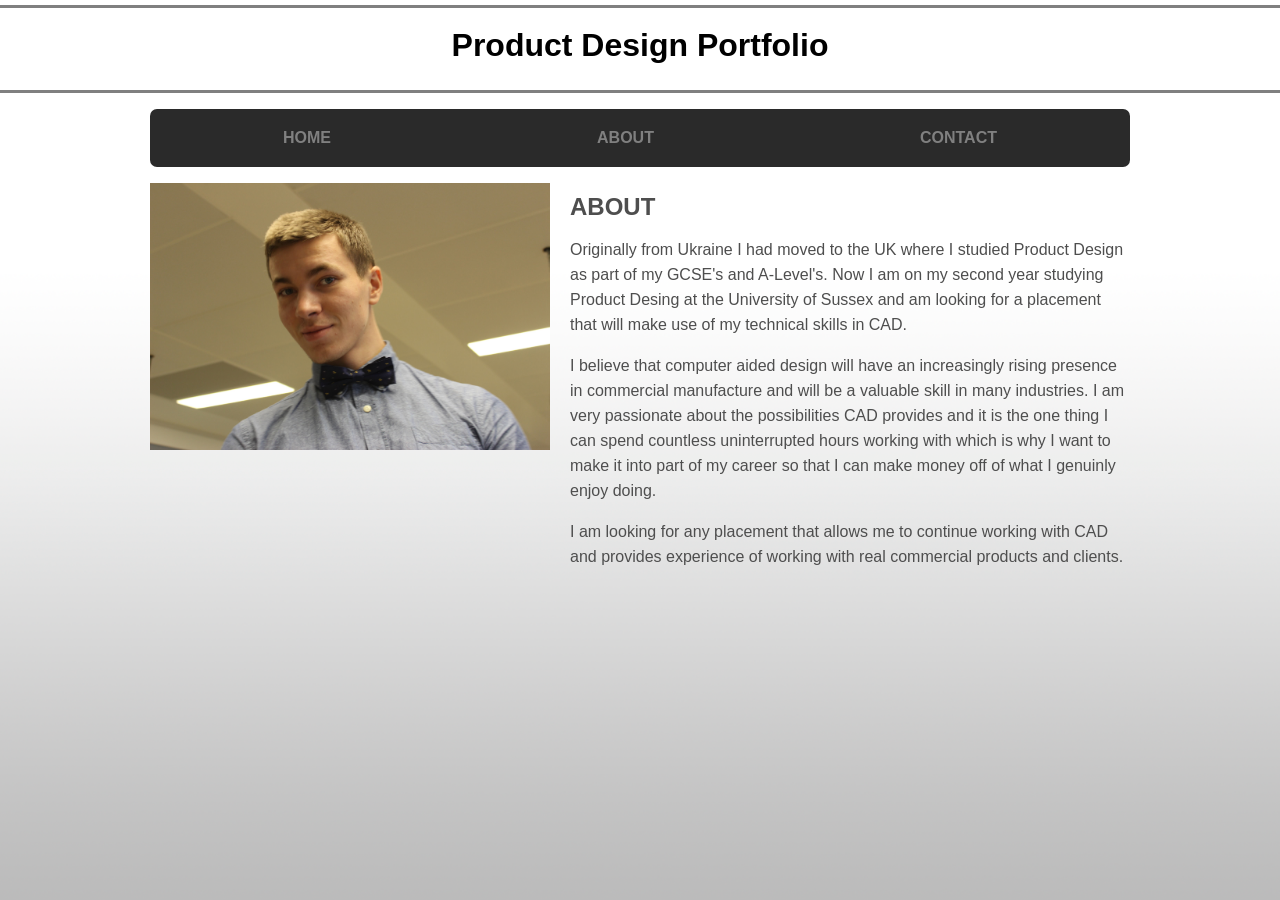
<file: about.html>
<!DOCTYPE html>
<html lang="en">

<head>
  <meta charset="UTF-8">
  <meta name="viewport" content="width=device-width, initial-scale=1.0">
  <meta http-equiv="X-UA-Compatible" content="ie=edge">

  <link rel="stylesheet" href="./css/style.css">
  <meta name="viewport" content="width=device-width, initial-scale=1">
  <title>About</title>

  <!-- Global site tag (gtag.js) - Google Analytics -->
  <script async src="https://www.googletagmanager.com/gtag/js?id=UA-117194464-1"></script>
  <script>
    window.dataLayer = window.dataLayer || [];

    function gtag() {
      dataLayer.push(arguments);
    }
    gtag('js', new Date());

    gtag('config', 'UA-117194464-1');
  </script>

</head>

<body>
  <header>
    <h1>
      <a href="./index.html">Product Design Portfolio</a>
    </h1>
  </header>
  <div class="container">
    <nav class="workMarginTop">
      <ul>
        <li class="dropDown">
          <a href="./index.html">HOME</a>
          <ul class="toBottom">
            <a href="./work/drawToReality.html">
              <li>Drawing to Reality</li>
            </a>
            <a href="./work/designDevelopment.html">
              <li>Design Development</li>
            </a>
            <a href="./work/materialsAndRendering.html">
              <li>Materials & Rendering</li>
            </a>
            <a href="./work/renderPhotoshop.html">
              <li>Rendering with Photoshop</li>
            </a>
            <a href="./work/3dPrinting.html">
              <li>3D Printing</li>
            </a>
            <a href="./work/cadCnc.html">
              <li>CAD for CNC & Manufacture</li>
            </a>
            <a href="./work/assembly.html">
              <li>Assemblies & Fits</li>
            </a>
            <a href="#">
              <li>Tolerances</li>
            </a>
          </ul>
        </li>
        <li>
          <a href="./about.html">ABOUT</a>
        </li>
        <li>
          <a href="./contact.html">CONTACT</a>
        </li>
      </ul>
    </nav>
  </div>
  <main>
    <div class="container about">
      <div class="profile">
        <div class="picture">
          <!-- <img src="./img/me.webp" alt="me"> -->
          <img src="./img/profile/1.jpg" alt="me">
          <img src="./img/profile/2.jpg" alt="me">
          <img src="./img/profile/3.jpg" alt="me">
        </div>
      </div>
      <div class="text">
        <h2>ABOUT</h2>
        <p>Originally from Ukraine I had moved to the UK where I studied Product Design as part of my GCSE's and A-Level's. Now I am on my second year studying Product Desing at the University of Sussex and am looking for a placement that will make use of my technical skills in CAD.</p>
        <p>I believe that computer aided design will have an increasingly rising presence in commercial manufacture and will be a valuable skill in many industries. I am very passionate about the possibilities CAD provides and it is the one thing I can spend countless uninterrupted hours working with which is why I want to make it into part of my career so that I can make money off of what I genuinly enjoy doing.</p>
        <p>I am looking for any placement that allows me to continue working with CAD and provides experience of working with real commercial products and clients.</p>
      </div>
    </div>
  </main>
  <script src="./js/profileSlider.js"></script>
</body>

</html>
</file>
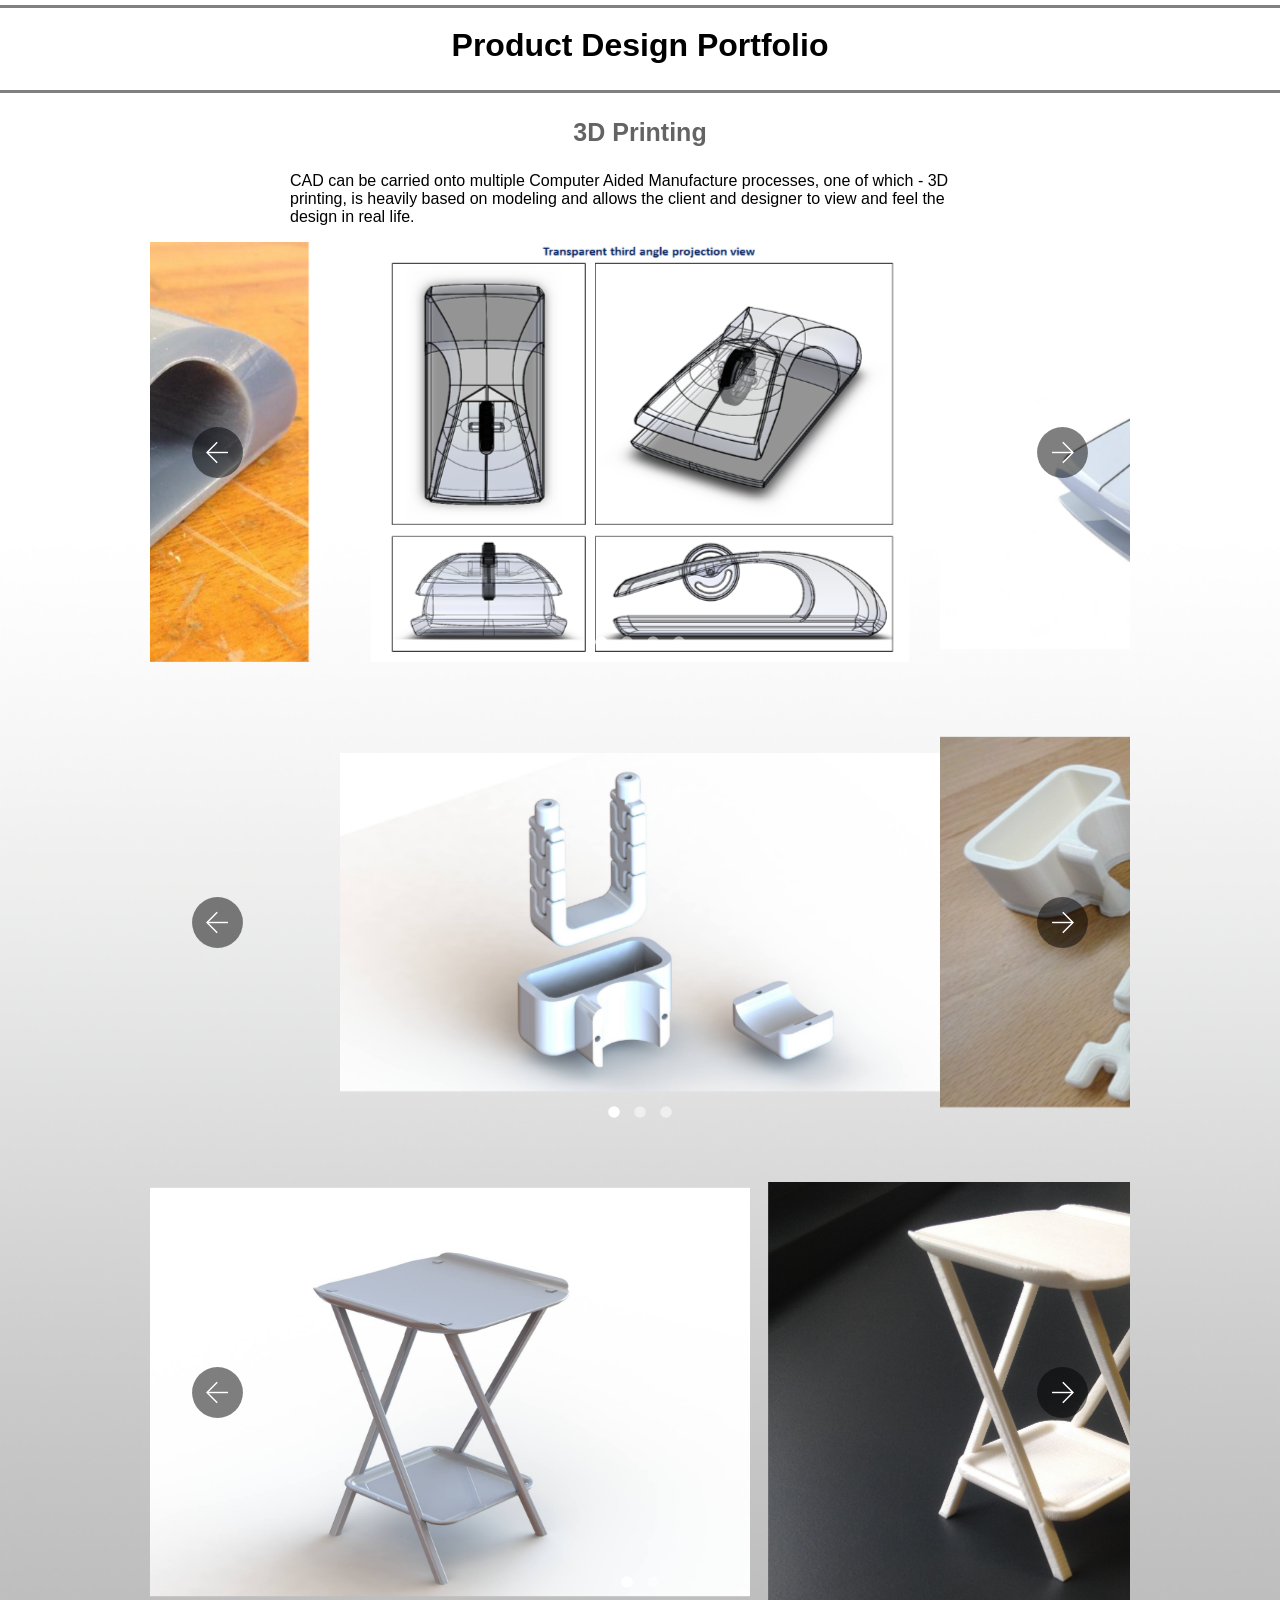
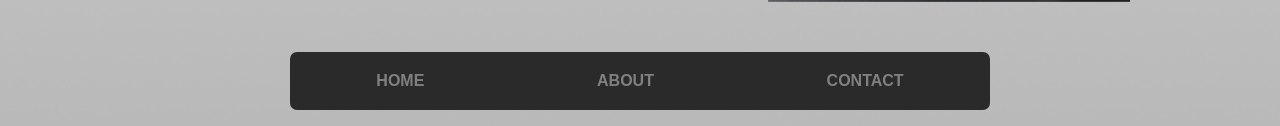
<file: work/3dPrinting.html>
<!DOCTYPE html>
<html lang="en">

<head>
  <!-- Global site tag (gtag.js) - Google Analytics -->
  <script async src="https://www.googletagmanager.com/gtag/js?id=UA-117194464-1"></script>
  <script>
    window.dataLayer = window.dataLayer || [];

    function gtag() {
      dataLayer.push(arguments);
    }
    gtag('js', new Date());

    gtag('config', 'UA-117194464-1');
  </script>


  <meta charset="UTF-8">
  <meta name="viewport" content="width=device-width, initial-scale=1.0">
  <meta http-equiv="X-UA-Compatible" content="ie=edge">

  <link rel="stylesheet" href="../css/style.css">

  <title>Computer Aided Design CAD Product Design</title>
  <script src="../js/jssor.slider-27.1.0.min.js" type="text/javascript"></script>
  <script>
    jssor_1_slider_init = function () {

      var jssor_1_options = {
        $AutoPlay: 0,
        $FillMode: 5,
        $SlideWidth: 600,
        $ArrowNavigatorOptions: {
          $Class: $JssorArrowNavigator$
        },
        $BulletNavigatorOptions: {
          $Class: $JssorBulletNavigator$
        }
      };

      var jssor_1_slider = new $JssorSlider$("jssor_1", jssor_1_options);

      /*#region responsive code begin*/

      var MAX_WIDTH = 980;

      function ScaleSlider() {
        var containerElement = jssor_1_slider.$Elmt.parentNode;
        var containerWidth = containerElement.clientWidth;

        if (containerWidth) {

          var expectedWidth = Math.min(MAX_WIDTH || containerWidth, containerWidth);

          jssor_1_slider.$ScaleWidth(expectedWidth);
        } else {
          window.setTimeout(ScaleSlider, 30);
        }
      }

      ScaleSlider();

      $Jssor$.$AddEvent(window, "load", ScaleSlider);
      $Jssor$.$AddEvent(window, "resize", ScaleSlider);
      $Jssor$.$AddEvent(window, "orientationchange", ScaleSlider);
      /*#endregion responsive code end*/
    };

    jssor_2_slider_init = function () {

      var jssor_2_options = {
        $AutoPlay: 0,
        $FillMode: 5,
        $SlideWidth: 600,
        $ArrowNavigatorOptions: {
          $Class: $JssorArrowNavigator$
        },
        $BulletNavigatorOptions: {
          $Class: $JssorBulletNavigator$
        }
      };

      var jssor_2_slider = new $JssorSlider$("jssor_2", jssor_2_options);

      /*#region responsive code begin*/

      var MAX_WIDTH = 980;

      function ScaleSlider() {
        var containerElement = jssor_2_slider.$Elmt.parentNode;
        var containerWidth = containerElement.clientWidth;

        if (containerWidth) {

          var expectedWidth = Math.min(MAX_WIDTH || containerWidth, containerWidth);

          jssor_2_slider.$ScaleWidth(expectedWidth);
        } else {
          window.setTimeout(ScaleSlider, 30);
        }
      }

      ScaleSlider();

      $Jssor$.$AddEvent(window, "load", ScaleSlider);
      $Jssor$.$AddEvent(window, "resize", ScaleSlider);
      $Jssor$.$AddEvent(window, "orientationchange", ScaleSlider);
      /*#endregion responsive code end*/
    };


    jssor_3_slider_init = function () {

      var jssor_3_options = {
        $AutoPlay: 0,
        $FillMode: 5,
        $SlideWidth: 600,
        $ArrowNavigatorOptions: {
          $Class: $JssorArrowNavigator$
        },
        $BulletNavigatorOptions: {
          $Class: $JssorBulletNavigator$
        }
      };

      var jssor_3_slider = new $JssorSlider$("jssor_3", jssor_3_options);

      /*#region responsive code begin*/

      var MAX_WIDTH = 980;

      function ScaleSlider() {
        var containerElement = jssor_3_slider.$Elmt.parentNode;
        var containerWidth = containerElement.clientWidth;

        if (containerWidth) {

          var expectedWidth = Math.min(MAX_WIDTH || containerWidth, containerWidth);

          jssor_3_slider.$ScaleWidth(expectedWidth);
        } else {
          window.setTimeout(ScaleSlider, 30);
        }
      }

      ScaleSlider();

      $Jssor$.$AddEvent(window, "load", ScaleSlider);
      $Jssor$.$AddEvent(window, "resize", ScaleSlider);
      $Jssor$.$AddEvent(window, "orientationchange", ScaleSlider);
      /*#endregion responsive code end*/
    };
  </script>
</head>

<body>
  <header>
    <h1>
      <a href="../index.html">Product Design Portfolio</a>
    </h1>
  </header>

  <div class="workPage">
    <div class="container">
      <h3>3D Printing</h3>
      <p>CAD can be carried onto multiple Computer Aided Manufacture processes, one of which - 3D printing, is heavily based
        on modeling and allows the client and designer to view and feel the design in real life.</p>
    </div>
    <div id="jssor_1" style="position:relative;margin:0 auto;top:0px;left:0px;width:980px;height:420px;overflow:hidden;visibility:hidden;">
      <!-- Loading Screen -->
      <div data-u="loading" class="jssorl-009-spin" style="position:absolute;top:0px;left:0px;width:100%;height:100%;text-align:center;background-color:rgba(0,0,0,0.7);">
        <img style="margin-top:-19px;position:relative;top:50%;width:38px;height:38px;" src="./img/spin.svg" />
      </div>
      <div data-u="slides" style="cursor:default;position:relative;top:0px;left:0px;width:980px;height:420px;overflow:hidden;">
        <div data-p="142.50">
          <img data-u="image" src="./3dPrinting/mouse/11.PNG" />
        </div>
        <div data-p="142.50">
          <img data-u="image" src="./3dPrinting/mouse/1.jpg" />
        </div>
        <div data-p="142.50">
          <img data-u="image" src="./3dPrinting/mouse/2.png" />
        </div>
        <div data-p="142.50">
          <img data-u="image" src="./3dPrinting/mouse/3.png" />
        </div>
      </div>
      <!-- Bullet Navigator -->
      <div data-u="navigator" class="jssorb051" style="position:absolute;bottom:12px;right:12px;" data-autocenter="1" data-scale="0.5"
        data-scale-bottom="0.75">
        <div data-u="prototype" class="i" style="width:16px;height:16px;">
          <svg viewbox="0 0 16000 16000" style="position:absolute;top:0;left:0;width:100%;height:100%;">
            <circle class="b" cx="8000" cy="8000" r="5800"></circle>
          </svg>
        </div>
      </div>
      <!-- Arrow Navigator -->
      <div data-u="arrowleft" class="jssora105" style="width:65px;height:65px;top:0px;left:35px;" data-autocenter="2" data-scale="0.75"
        data-scale-left="0.75">
        <svg viewbox="0 0 16000 16000" style="position:absolute;top:0;left:0;width:100%;height:100%;">
          <circle class="c" cx="8000" cy="8000" r="6260.9"></circle>
          <polyline class="a" points="7930.4,5495.7 5426.1,8000 7930.4,10504.3 "></polyline>
          <line class="a" x1="10573.9" y1="8000" x2="5426.1" y2="8000"></line>
        </svg>
      </div>
      <div data-u="arrowright" class="jssora105" style="width:65px;height:65px;top:0px;right:35px;" data-autocenter="2" data-scale="0.75"
        data-scale-right="0.75">
        <svg viewbox="0 0 16000 16000" style="position:absolute;top:0;left:0;width:100%;height:100%;">
          <circle class="c" cx="8000" cy="8000" r="6260.9"></circle>
          <polyline class="a" points="8069.6,5495.7 10573.9,8000 8069.6,10504.3 "></polyline>
          <line class="a" x1="5426.1" y1="8000" x2="10573.9" y2="8000"></line>
        </svg>
      </div>
    </div>
    <script type="text/javascript">
      jssor_1_slider_init();
    </script>


    <div id="jssor_2" style="position:relative;margin:0 auto;top:0px;left:0px;width:980px;height:420px;overflow:hidden;visibility:hidden;">
      <!-- Loading Screen -->
      <div data-u="loading" class="jssorl-009-spin" style="position:absolute;top:0px;left:0px;width:100%;height:100%;text-align:center;background-color:rgba(0,0,0,0.7);">
        <img style="margin-top:-19px;position:relative;top:50%;width:38px;height:38px;" src="./img/spin.svg" />
      </div>
      <div data-u="slides" style="cursor:default;position:relative;top:0px;left:0px;width:980px;height:420px;overflow:hidden;">
        <div data-p="142.50">
          <img data-u="image" src="./3dPrinting/lock/1.jpg" />
        </div>
        <div data-p="142.50">
          <img data-u="image" src="./3dPrinting/lock/2.png" />
        </div>
        <div data-p="142.50">
          <img data-u="image" src="./3dPrinting/lock/3.png" />
        </div>
      </div>
      <!-- Bullet Navigator -->
      <div data-u="navigator" class="jssorb051" style="position:absolute;bottom:12px;right:12px;" data-autocenter="1" data-scale="0.5"
        data-scale-bottom="0.75">
        <div data-u="prototype" class="i" style="width:16px;height:16px;">
          <svg viewbox="0 0 16000 16000" style="position:absolute;top:0;left:0;width:100%;height:100%;">
            <circle class="b" cx="8000" cy="8000" r="5800"></circle>
          </svg>
        </div>
      </div>
      <!-- Arrow Navigator -->
      <div data-u="arrowleft" class="jssora105" style="width:65px;height:65px;top:0px;left:35px;" data-autocenter="2" data-scale="0.75"
        data-scale-left="0.75">
        <svg viewbox="0 0 16000 16000" style="position:absolute;top:0;left:0;width:100%;height:100%;">
          <circle class="c" cx="8000" cy="8000" r="6260.9"></circle>
          <polyline class="a" points="7930.4,5495.7 5426.1,8000 7930.4,10504.3 "></polyline>
          <line class="a" x1="10573.9" y1="8000" x2="5426.1" y2="8000"></line>
        </svg>
      </div>
      <div data-u="arrowright" class="jssora105" style="width:65px;height:65px;top:0px;right:35px;" data-autocenter="2" data-scale="0.75"
        data-scale-right="0.75">
        <svg viewbox="0 0 16000 16000" style="position:absolute;top:0;left:0;width:100%;height:100%;">
          <circle class="c" cx="8000" cy="8000" r="6260.9"></circle>
          <polyline class="a" points="8069.6,5495.7 10573.9,8000 8069.6,10504.3 "></polyline>
          <line class="a" x1="5426.1" y1="8000" x2="10573.9" y2="8000"></line>
        </svg>
      </div>
    </div>
    <script type="text/javascript">
      jssor_2_slider_init();
    </script>



    <div id="jssor_3" style="position:relative;margin:0 auto;top:0px;left:0px;width:980px;height:420px;overflow:hidden;visibility:hidden;">
      <!-- Loading Screen -->
      <div data-u="loading" class="jssorl-009-spin" style="position:absolute;top:0px;left:0px;width:100%;height:100%;text-align:center;background-color:rgba(0,0,0,0.7);">
        <img style="margin-top:-19px;position:relative;top:50%;width:38px;height:38px;" src="./img/spin.svg" />
      </div>
      <div data-u="slides" style="cursor:default;position:relative;top:0px;left:0px;width:980px;height:420px;overflow:hidden;">
        <div data-p="142.50">
          <img data-u="image" src="./3dPrinting/chair/1.jpg" />
        </div>
        <div data-p="142.50">
          <img data-u="image" src="./3dPrinting/chair/2.jpg" />
        </div>
      </div>
      <!-- Bullet Navigator -->
      <div data-u="navigator" class="jssorb051" style="position:absolute;bottom:12px;right:12px;" data-autocenter="1" data-scale="0.5"
        data-scale-bottom="0.75">
        <div data-u="prototype" class="i" style="width:16px;height:16px;">
          <svg viewbox="0 0 16000 16000" style="position:absolute;top:0;left:0;width:100%;height:100%;">
            <circle class="b" cx="8000" cy="8000" r="5800"></circle>
          </svg>
        </div>
      </div>
      <!-- Arrow Navigator -->
      <div data-u="arrowleft" class="jssora105" style="width:65px;height:65px;top:0px;left:35px;" data-autocenter="2" data-scale="0.75"
        data-scale-left="0.75">
        <svg viewbox="0 0 16000 16000" style="position:absolute;top:0;left:0;width:100%;height:100%;">
          <circle class="c" cx="8000" cy="8000" r="6260.9"></circle>
          <polyline class="a" points="7930.4,5495.7 5426.1,8000 7930.4,10504.3 "></polyline>
          <line class="a" x1="10573.9" y1="8000" x2="5426.1" y2="8000"></line>
        </svg>
      </div>
      <div data-u="arrowright" class="jssora105" style="width:65px;height:65px;top:0px;right:35px;" data-autocenter="2" data-scale="0.75"
        data-scale-right="0.75">
        <svg viewbox="0 0 16000 16000" style="position:absolute;top:0;left:0;width:100%;height:100%;">
          <circle class="c" cx="8000" cy="8000" r="6260.9"></circle>
          <polyline class="a" points="8069.6,5495.7 10573.9,8000 8069.6,10504.3 "></polyline>
          <line class="a" x1="5426.1" y1="8000" x2="10573.9" y2="8000"></line>
        </svg>
      </div>
    </div>
    <script type="text/javascript">
      jssor_3_slider_init();
    </script>

    <div class="container">
      <nav class="workMarginTop">
        <ul>
          <li class="dropDown">
            <a href="../index.html">HOME</a>
            <ul class="">
              <a href="./drawToReality.html">
                <li>Drawing to Reality</li>
              </a>
              <a href="./designDevelopment.html">
                <li>Design Development</li>
              </a>
              <a href="./materialsAndRendering.html">
                <li>Materials & Rendering</li>
              </a>
              <a href="./renderPhotoshop.html">
                <li>Rendering with Photoshop</li>
              </a>
              <a href="./3dPrinting.html">
                <li>3D Printing</li>
              </a>
              <a href="./cadCnc.html">
                <li>CAD for CNC & Manufacture</li>
              </a>
              <a href="./assembly.html">
                <li>Assemblies & Fits</li>
              </a>
              <a href="./tolerance.html">
                <li>Tolerances</li>
              </a>
            </ul>
          </li>
          <li>
            <a href="../about.html">ABOUT</a>
          </li>
          <li>
            <a href="../contact.html">CONTACT</a>
          </li>
        </ul>
      </nav>
    </div>
  </div>

  <!-- <script src="./script.js"></script> -->
</body>

</html>
</file>
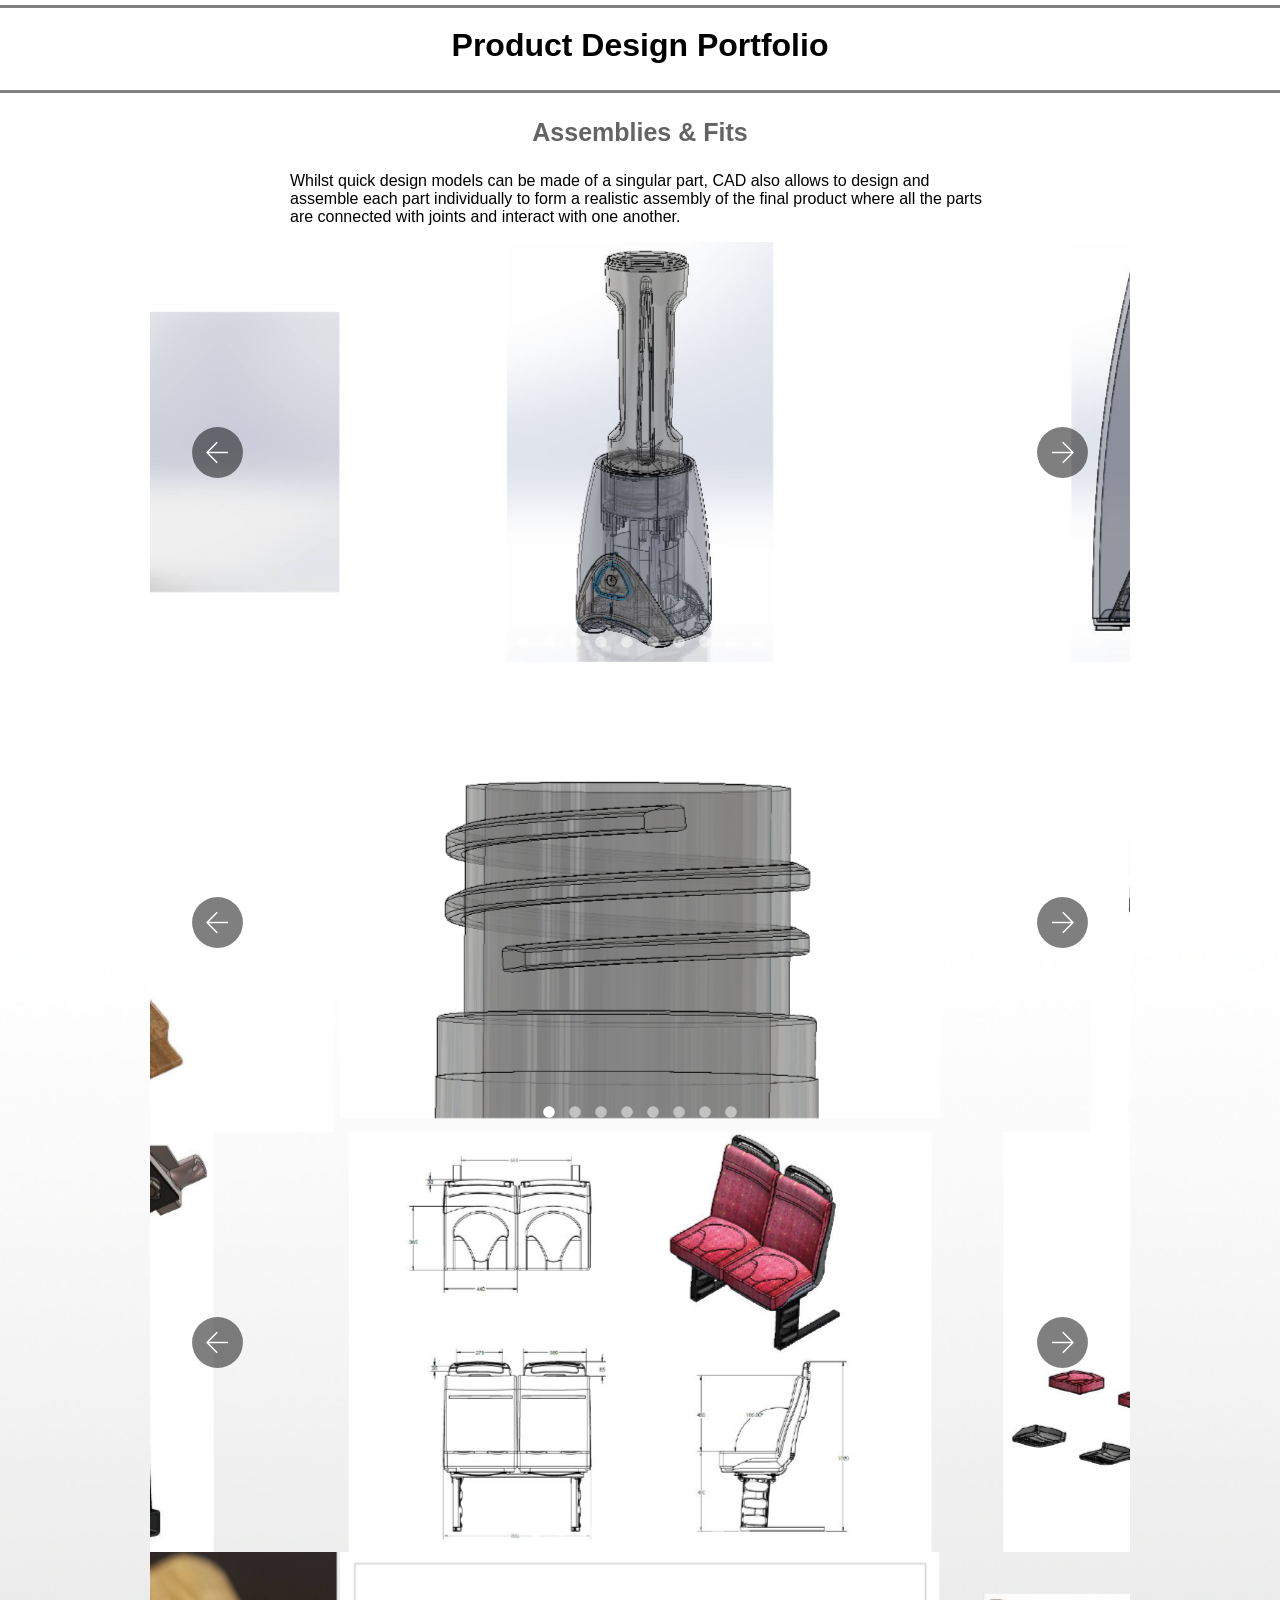
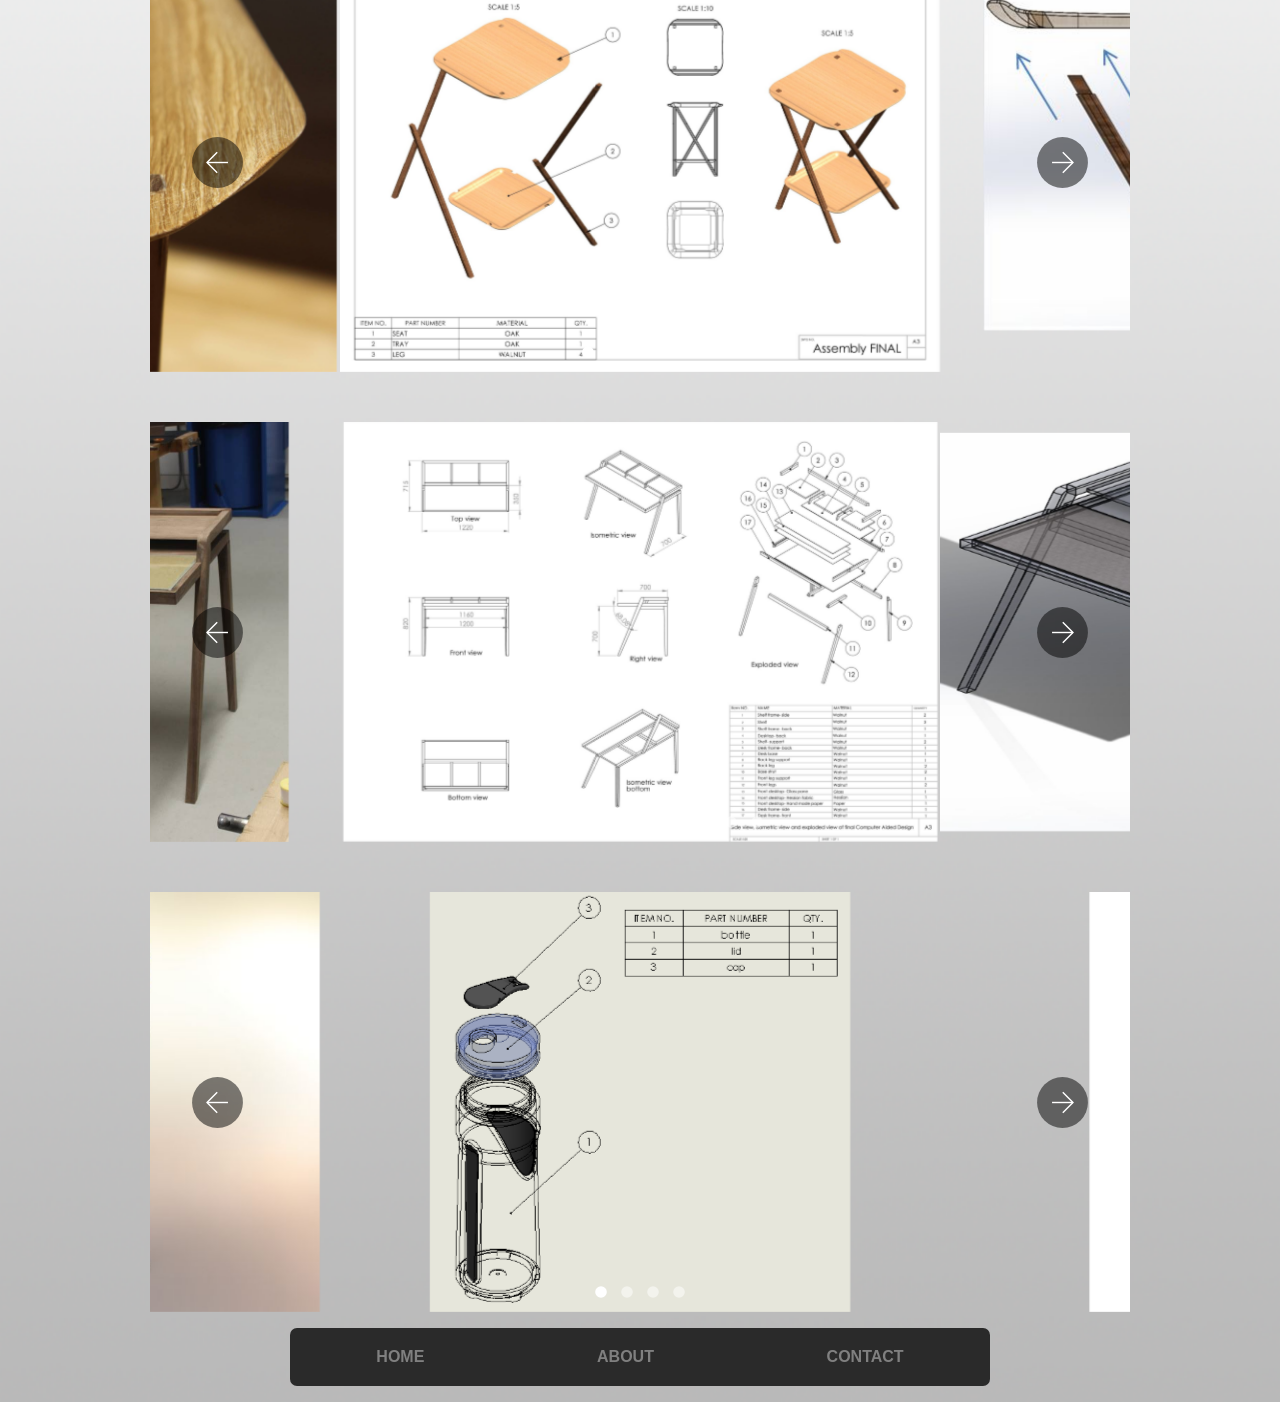
<file: work/assembly.html>
<!DOCTYPE html>
<html lang="en">

<head>
  <!-- Global site tag (gtag.js) - Google Analytics -->
  <script async src="https://www.googletagmanager.com/gtag/js?id=UA-117194464-1"></script>
  <script>
    window.dataLayer = window.dataLayer || [];

    function gtag() {
      dataLayer.push(arguments);
    }
    gtag('js', new Date());

    gtag('config', 'UA-117194464-1');
  </script>


  <meta charset="UTF-8">
  <meta name="viewport" content="width=device-width, initial-scale=1.0">
  <meta http-equiv="X-UA-Compatible" content="ie=edge">

  <link rel="stylesheet" href="../css/style.css">

  <title>Computer Aided Design CAD Product Design</title>
  <script src="../js/jssor.slider-27.1.0.min.js" type="text/javascript"></script>
  <script>
    jssor_1_slider_init = function () {

      var jssor_1_options = {
        $AutoPlay: 0,
        $FillMode: 5,
        $SlideWidth: 600,
        $ArrowNavigatorOptions: {
          $Class: $JssorArrowNavigator$
        },
        $BulletNavigatorOptions: {
          $Class: $JssorBulletNavigator$
        }
      };

      var jssor_1_slider = new $JssorSlider$("jssor_1", jssor_1_options);

      /*#region responsive code begin*/

      var MAX_WIDTH = 980;

      function ScaleSlider() {
        var containerElement = jssor_1_slider.$Elmt.parentNode;
        var containerWidth = containerElement.clientWidth;

        if (containerWidth) {

          var expectedWidth = Math.min(MAX_WIDTH || containerWidth, containerWidth);

          jssor_1_slider.$ScaleWidth(expectedWidth);
        } else {
          window.setTimeout(ScaleSlider, 30);
        }
      }

      ScaleSlider();

      $Jssor$.$AddEvent(window, "load", ScaleSlider);
      $Jssor$.$AddEvent(window, "resize", ScaleSlider);
      $Jssor$.$AddEvent(window, "orientationchange", ScaleSlider);
      /*#endregion responsive code end*/
    };

    jssor_2_slider_init = function () {

      var jssor_2_options = {
        $AutoPlay: 0,
        $FillMode: 5,
        $SlideWidth: 600,
        $ArrowNavigatorOptions: {
          $Class: $JssorArrowNavigator$
        },
        $BulletNavigatorOptions: {
          $Class: $JssorBulletNavigator$
        }
      };

      var jssor_2_slider = new $JssorSlider$("jssor_2", jssor_2_options);

      /*#region responsive code begin*/

      var MAX_WIDTH = 980;

      function ScaleSlider() {
        var containerElement = jssor_2_slider.$Elmt.parentNode;
        var containerWidth = containerElement.clientWidth;

        if (containerWidth) {

          var expectedWidth = Math.min(MAX_WIDTH || containerWidth, containerWidth);

          jssor_2_slider.$ScaleWidth(expectedWidth);
        } else {
          window.setTimeout(ScaleSlider, 30);
        }
      }

      ScaleSlider();

      $Jssor$.$AddEvent(window, "load", ScaleSlider);
      $Jssor$.$AddEvent(window, "resize", ScaleSlider);
      $Jssor$.$AddEvent(window, "orientationchange", ScaleSlider);
      /*#endregion responsive code end*/
    };


    jssor_3_slider_init = function () {

      var jssor_3_options = {
        $AutoPlay: 0,
        $FillMode: 5,
        $SlideWidth: 600,
        $ArrowNavigatorOptions: {
          $Class: $JssorArrowNavigator$
        },
        $BulletNavigatorOptions: {
          $Class: $JssorBulletNavigator$
        }
      };

      var jssor_3_slider = new $JssorSlider$("jssor_3", jssor_3_options);

      /*#region responsive code begin*/

      var MAX_WIDTH = 980;

      function ScaleSlider() {
        var containerElement = jssor_3_slider.$Elmt.parentNode;
        var containerWidth = containerElement.clientWidth;

        if (containerWidth) {

          var expectedWidth = Math.min(MAX_WIDTH || containerWidth, containerWidth);

          jssor_3_slider.$ScaleWidth(expectedWidth);
        } else {
          window.setTimeout(ScaleSlider, 30);
        }
      }

      ScaleSlider();

      $Jssor$.$AddEvent(window, "load", ScaleSlider);
      $Jssor$.$AddEvent(window, "resize", ScaleSlider);
      $Jssor$.$AddEvent(window, "orientationchange", ScaleSlider);
      /*#endregion responsive code end*/
    };




    jssor_4_slider_init = function () {

      var jssor_4_options = {
        $AutoPlay: 0,
        $FillMode: 5,
        $SlideWidth: 600,
        $ArrowNavigatorOptions: {
          $Class: $JssorArrowNavigator$
        },
        $BulletNavigatorOptions: {
          $Class: $JssorBulletNavigator$
        }
      };

      var jssor_4_slider = new $JssorSlider$("jssor_4", jssor_4_options);

      /*#region responsive code begin*/

      var MAX_WIDTH = 980;

      function ScaleSlider() {
        var containerElement = jssor_4_slider.$Elmt.parentNode;
        var containerWidth = containerElement.clientWidth;

        if (containerWidth) {

          var expectedWidth = Math.min(MAX_WIDTH || containerWidth, containerWidth);

          jssor_4_slider.$ScaleWidth(expectedWidth);
        } else {
          window.setTimeout(ScaleSlider, 30);
        }
      }

      ScaleSlider();

      $Jssor$.$AddEvent(window, "load", ScaleSlider);
      $Jssor$.$AddEvent(window, "resize", ScaleSlider);
      $Jssor$.$AddEvent(window, "orientationchange", ScaleSlider);
      /*#endregion responsive code end*/
    };



    jssor_5_slider_init = function () {

      var jssor_5_options = {
        $AutoPlay: 0,
        $FillMode: 5,
        $SlideWidth: 600,
        $ArrowNavigatorOptions: {
          $Class: $JssorArrowNavigator$
        },
        $BulletNavigatorOptions: {
          $Class: $JssorBulletNavigator$
        }
      };

      var jssor_5_slider = new $JssorSlider$("jssor_5", jssor_5_options);

      /*#region responsive code begin*/

      var MAX_WIDTH = 980;

      function ScaleSlider() {
        var containerElement = jssor_5_slider.$Elmt.parentNode;
        var containerWidth = containerElement.clientWidth;

        if (containerWidth) {

          var expectedWidth = Math.min(MAX_WIDTH || containerWidth, containerWidth);

          jssor_5_slider.$ScaleWidth(expectedWidth);
        } else {
          window.setTimeout(ScaleSlider, 30);
        }
      }

      ScaleSlider();

      $Jssor$.$AddEvent(window, "load", ScaleSlider);
      $Jssor$.$AddEvent(window, "resize", ScaleSlider);
      $Jssor$.$AddEvent(window, "orientationchange", ScaleSlider);
      /*#endregion responsive code end*/
    };


    jssor_6_slider_init = function () {

      var jssor_6_options = {
        $AutoPlay: 0,
        $FillMode: 5,
        $SlideWidth: 600,
        $ArrowNavigatorOptions: {
          $Class: $JssorArrowNavigator$
        },
        $BulletNavigatorOptions: {
          $Class: $JssorBulletNavigator$
        }
      };

      var jssor_6_slider = new $JssorSlider$("jssor_6", jssor_6_options);

      /*#region responsive code begin*/

      var MAX_WIDTH = 980;

      function ScaleSlider() {
        var containerElement = jssor_6_slider.$Elmt.parentNode;
        var containerWidth = containerElement.clientWidth;

        if (containerWidth) {

          var expectedWidth = Math.min(MAX_WIDTH || containerWidth, containerWidth);

          jssor_6_slider.$ScaleWidth(expectedWidth);
        } else {
          window.setTimeout(ScaleSlider, 30);
        }
      }

      ScaleSlider();

      $Jssor$.$AddEvent(window, "load", ScaleSlider);
      $Jssor$.$AddEvent(window, "resize", ScaleSlider);
      $Jssor$.$AddEvent(window, "orientationchange", ScaleSlider);
      /*#endregion responsive code end*/
    };
  </script>
</head>

<body>
  <header>
    <h1>
      <a href="../index.html">Product Design Portfolio</a>
    </h1>
  </header>

  <div class="workPage">
    <div class="container">
      <h3>Assemblies & Fits</h3>
      <p>Whilst quick design models can be made of a singular part, CAD also allows to design and assemble each part individually
        to form a realistic assembly of the final product where all the parts are connected with joints and interact with
        one another.</p>
    </div>
    <div id="jssor_1" style="position:relative;margin:0 auto;top:0px;left:0px;width:980px;height:420px;overflow:hidden;visibility:hidden;">
      <!-- Loading Screen -->
      <div data-u="loading" class="jssorl-009-spin" style="position:absolute;top:0px;left:0px;width:100%;height:100%;text-align:center;background-color:rgba(0,0,0,0.7);">
        <img style="margin-top:-19px;position:relative;top:50%;width:38px;height:38px;" src="./img/spin.svg" />
      </div>
      <div data-u="slides" style="cursor:default;position:relative;top:0px;left:0px;width:980px;height:420px;overflow:hidden;">
        <div data-p="142.50">
          <img data-u="image" src="./assembly/1/1.1.jpg" />
        </div>
        <div data-p="142.50">
          <img data-u="image" src="./assembly/1/1.2.jpg" />
        </div>
        <div data-p="142.50">
          <img data-u="image" src="./assembly/1/2.jpg" />
        </div>
        <div data-p="142.50">
          <img data-u="image" src="./assembly/1/3.jpg" />
        </div>
        <div data-p="142.50">
          <img data-u="image" src="./assembly/1/4.jpg" />
        </div>
        <div data-p="142.50">
          <img data-u="image" src="./assembly/1/5.jpg" />
        </div>
        <div data-p="142.50">
          <img data-u="image" src="./assembly/1/6.jpg" />
        </div>
        <div data-p="142.50">
          <img data-u="image" src="./assembly/1/7.jpg" />
        </div>
        <div data-p="142.50">
          <img data-u="image" src="./assembly/1/8.jpg" />
        </div>
        <div data-p="142.50">
          <img data-u="image" src="./assembly/1/9.jpg" />
        </div>
      </div>
      <!-- Bullet Navigator -->
      <div data-u="navigator" class="jssorb051" style="position:absolute;bottom:12px;right:12px;" data-autocenter="1" data-scale="0.5"
        data-scale-bottom="0.75">
        <div data-u="prototype" class="i" style="width:16px;height:16px;">
          <svg viewbox="0 0 16000 16000" style="position:absolute;top:0;left:0;width:100%;height:100%;">
            <circle class="b" cx="8000" cy="8000" r="5800"></circle>
          </svg>
        </div>
      </div>
      <!-- Arrow Navigator -->
      <div data-u="arrowleft" class="jssora105" style="width:65px;height:65px;top:0px;left:35px;" data-autocenter="2" data-scale="0.75"
        data-scale-left="0.75">
        <svg viewbox="0 0 16000 16000" style="position:absolute;top:0;left:0;width:100%;height:100%;">
          <circle class="c" cx="8000" cy="8000" r="6260.9"></circle>
          <polyline class="a" points="7930.4,5495.7 5426.1,8000 7930.4,10504.3 "></polyline>
          <line class="a" x1="10573.9" y1="8000" x2="5426.1" y2="8000"></line>
        </svg>
      </div>
      <div data-u="arrowright" class="jssora105" style="width:65px;height:65px;top:0px;right:35px;" data-autocenter="2" data-scale="0.75"
        data-scale-right="0.75">
        <svg viewbox="0 0 16000 16000" style="position:absolute;top:0;left:0;width:100%;height:100%;">
          <circle class="c" cx="8000" cy="8000" r="6260.9"></circle>
          <polyline class="a" points="8069.6,5495.7 10573.9,8000 8069.6,10504.3 "></polyline>
          <line class="a" x1="5426.1" y1="8000" x2="10573.9" y2="8000"></line>
        </svg>
      </div>
    </div>
    <script type="text/javascript">
      jssor_1_slider_init();
    </script>




    <div id="jssor_5" style="position:relative;margin:0 auto;top:0px;left:0px;width:980px;height:420px;overflow:hidden;visibility:hidden;">
      <!-- Loading Screen -->
      <div data-u="loading" class="jssorl-009-spin" style="position:absolute;top:0px;left:0px;width:100%;height:100%;text-align:center;background-color:rgba(0,0,0,0.7);">
        <img style="margin-top:-19px;position:relative;top:50%;width:38px;height:38px;" src="./img/spin.svg" />
      </div>
      <div data-u="slides" style="cursor:default;position:relative;top:0px;left:0px;width:980px;height:420px;overflow:hidden;">
        <div data-p="142.50">
          <img data-u="image" src="./assembly/5/1.PNG" />
        </div>
        <div data-p="142.50">
          <img data-u="image" src="./assembly/5/2.jpg" />
        </div>
        <div data-p="142.50">
          <img data-u="image" src="./assembly/5/3.jpg" />
        </div>
        <div data-p="142.50">
          <img data-u="image" src="./assembly/5/4.jpg" />
        </div>
        <div data-p="142.50">
          <img data-u="image" src="./assembly/5/5.jpg" />
        </div>
        <div data-p="142.50">
          <img data-u="image" src="./assembly/5/6.jpg" />
        </div>
        <div data-p="142.50">
          <img data-u="image" src="./assembly/5/7.jpg" />
        </div>
        <div data-p="142.50">
          <img data-u="image" src="./assembly/5/8.jpg" />
        </div>
      </div>
      <!-- Bullet Navigator -->
      <div data-u="navigator" class="jssorb051" style="position:absolute;bottom:12px;right:12px;" data-autocenter="1" data-scale="0.5"
        data-scale-bottom="0.75">
        <div data-u="prototype" class="i" style="width:16px;height:16px;">
          <svg viewbox="0 0 16000 16000" style="position:absolute;top:0;left:0;width:100%;height:100%;">
            <circle class="b" cx="8000" cy="8000" r="5800"></circle>
          </svg>
        </div>
      </div>
      <!-- Arrow Navigator -->
      <div data-u="arrowleft" class="jssora105" style="width:65px;height:65px;top:0px;left:35px;" data-autocenter="2" data-scale="0.75"
        data-scale-left="0.75">
        <svg viewbox="0 0 16000 16000" style="position:absolute;top:0;left:0;width:100%;height:100%;">
          <circle class="c" cx="8000" cy="8000" r="6260.9"></circle>
          <polyline class="a" points="7930.4,5495.7 5426.1,8000 7930.4,10504.3 "></polyline>
          <line class="a" x1="10573.9" y1="8000" x2="5426.1" y2="8000"></line>
        </svg>
      </div>
      <div data-u="arrowright" class="jssora105" style="width:65px;height:65px;top:0px;right:35px;" data-autocenter="2" data-scale="0.75"
        data-scale-right="0.75">
        <svg viewbox="0 0 16000 16000" style="position:absolute;top:0;left:0;width:100%;height:100%;">
          <circle class="c" cx="8000" cy="8000" r="6260.9"></circle>
          <polyline class="a" points="8069.6,5495.7 10573.9,8000 8069.6,10504.3 "></polyline>
          <line class="a" x1="5426.1" y1="8000" x2="10573.9" y2="8000"></line>
        </svg>
      </div>
    </div>
    <script type="text/javascript">
      jssor_5_slider_init();
    </script>




    <div id="jssor_6" style="position:relative;margin:0 auto;top:0px;left:0px;width:980px;height:420px;overflow:hidden;visibility:hidden;">
      <!-- Loading Screen -->
      <div data-u="loading" class="jssorl-009-spin" style="position:absolute;top:0px;left:0px;width:100%;height:100%;text-align:center;background-color:rgba(0,0,0,0.7);">
        <img style="margin-top:-19px;position:relative;top:50%;width:38px;height:38px;" src="./img/spin.svg" />
      </div>
      <div data-u="slides" style="cursor:default;position:relative;top:0px;left:0px;width:980px;height:420px;overflow:hidden;">
        <div data-p="142.50">
          <img data-u="image" src="./assembly/6/1.jpg" />
        </div>
        <div data-p="142.50">
          <img data-u="image" src="./assembly/6/2.jpg" />
        </div>
        <div data-p="142.50">
          <img data-u="image" src="./assembly/6/3.jpg" />
        </div>
        <div data-p="142.50">
          <img data-u="image" src="./assembly/6/4.jpg" />
        </div>
        <div data-p="142.50">
          <img data-u="image" src="./assembly/6/5.jpg" />
        </div>
        <div data-p="142.50">
          <img data-u="image" src="./assembly/6/6.jpg" />
        </div>
        <div data-p="142.50">
          <img data-u="image" src="./assembly/6/7.jpg" />
        </div>
        <div data-p="142.50">
          <img data-u="image" src="./assembly/6/8.jpg" />
        </div>
        <div data-p="142.50">
          <img data-u="image" src="./assembly/6/9.jpg" />
        </div>
      </div>
      <!-- Bullet Navigator -->
      <div data-u="navigator" class="jssorb051" style="position:absolute;bottom:12px;right:12px;" data-autocenter="1" data-scale="0.5"
        data-scale-bottom="0.75">
        <div data-u="prototype" class="i" style="width:16px;height:16px;">
          <svg viewbox="0 0 16000 16000" style="position:absolute;top:0;left:0;width:100%;height:100%;">
            <circle class="b" cx="8000" cy="8000" r="5800"></circle>
          </svg>
        </div>
      </div>
      <!-- Arrow Navigator -->
      <div data-u="arrowleft" class="jssora105" style="width:65px;height:65px;top:0px;left:35px;" data-autocenter="2" data-scale="0.75"
        data-scale-left="0.75">
        <svg viewbox="0 0 16000 16000" style="position:absolute;top:0;left:0;width:100%;height:100%;">
          <circle class="c" cx="8000" cy="8000" r="6260.9"></circle>
          <polyline class="a" points="7930.4,5495.7 5426.1,8000 7930.4,10504.3 "></polyline>
          <line class="a" x1="10573.9" y1="8000" x2="5426.1" y2="8000"></line>
        </svg>
      </div>
      <div data-u="arrowright" class="jssora105" style="width:65px;height:65px;top:0px;right:35px;" data-autocenter="2" data-scale="0.75"
        data-scale-right="0.75">
        <svg viewbox="0 0 16000 16000" style="position:absolute;top:0;left:0;width:100%;height:100%;">
          <circle class="c" cx="8000" cy="8000" r="6260.9"></circle>
          <polyline class="a" points="8069.6,5495.7 10573.9,8000 8069.6,10504.3 "></polyline>
          <line class="a" x1="5426.1" y1="8000" x2="10573.9" y2="8000"></line>
        </svg>
      </div>
    </div>
    <script type="text/javascript">
      jssor_6_slider_init();
    </script>





    <div id="jssor_2" style="position:relative;margin:0 auto;top:0px;left:0px;width:980px;height:420px;overflow:hidden;visibility:hidden;">
      <!-- Loading Screen -->
      <div data-u="loading" class="jssorl-009-spin" style="position:absolute;top:0px;left:0px;width:100%;height:100%;text-align:center;background-color:rgba(0,0,0,0.7);">
        <img style="margin-top:-19px;position:relative;top:50%;width:38px;height:38px;" src="./img/spin.svg" />
      </div>
      <div data-u="slides" style="cursor:default;position:relative;top:0px;left:0px;width:980px;height:420px;overflow:hidden;">
        <div data-p="142.50">
          <img data-u="image" src="./assembly/2/1.jpg" />
        </div>
        <div data-p="142.50">
          <img data-u="image" src="./assembly/2/2.jpg" />
        </div>
        <div data-p="142.50">
          <img data-u="image" src="./assembly/2/3.jpg" />
        </div>
        <div data-p="142.50">
          <img data-u="image" src="./assembly/2/4.jpg" />
        </div>
        <div data-p="142.50">
          <img data-u="image" src="./assembly/2/5.jpg" />
        </div>
      </div>
      <!-- Bullet Navigator -->
      <div data-u="navigator" class="jssorb051" style="position:absolute;bottom:12px;right:12px;" data-autocenter="1" data-scale="0.5"
        data-scale-bottom="0.75">
        <div data-u="prototype" class="i" style="width:16px;height:16px;">
          <svg viewbox="0 0 16000 16000" style="position:absolute;top:0;left:0;width:100%;height:100%;">
            <circle class="b" cx="8000" cy="8000" r="5800"></circle>
          </svg>
        </div>
      </div>
      <!-- Arrow Navigator -->
      <div data-u="arrowleft" class="jssora105" style="width:65px;height:65px;top:0px;left:35px;" data-autocenter="2" data-scale="0.75"
        data-scale-left="0.75">
        <svg viewbox="0 0 16000 16000" style="position:absolute;top:0;left:0;width:100%;height:100%;">
          <circle class="c" cx="8000" cy="8000" r="6260.9"></circle>
          <polyline class="a" points="7930.4,5495.7 5426.1,8000 7930.4,10504.3 "></polyline>
          <line class="a" x1="10573.9" y1="8000" x2="5426.1" y2="8000"></line>
        </svg>
      </div>
      <div data-u="arrowright" class="jssora105" style="width:65px;height:65px;top:0px;right:35px;" data-autocenter="2" data-scale="0.75"
        data-scale-right="0.75">
        <svg viewbox="0 0 16000 16000" style="position:absolute;top:0;left:0;width:100%;height:100%;">
          <circle class="c" cx="8000" cy="8000" r="6260.9"></circle>
          <polyline class="a" points="8069.6,5495.7 10573.9,8000 8069.6,10504.3 "></polyline>
          <line class="a" x1="5426.1" y1="8000" x2="10573.9" y2="8000"></line>
        </svg>
      </div>
    </div>
    <script type="text/javascript">
      jssor_2_slider_init();
    </script>


    <div id="jssor_3" style="position:relative;margin:0 auto;top:0px;left:0px;width:980px;height:420px;overflow:hidden;visibility:hidden;">
      <!-- Loading Screen -->
      <div data-u="loading" class="jssorl-009-spin" style="position:absolute;top:0px;left:0px;width:100%;height:100%;text-align:center;background-color:rgba(0,0,0,0.7);">
        <img style="margin-top:-19px;position:relative;top:50%;width:38px;height:38px;" src="./img/spin.svg" />
      </div>
      <div data-u="slides" style="cursor:default;position:relative;top:0px;left:0px;width:980px;height:420px;overflow:hidden;">
        <div data-p="142.50">
          <img data-u="image" src="./assembly/3/1.jpg" />
        </div>
        <div data-p="142.50">
          <img data-u="image" src="./assembly/3/2.jpg" />
        </div>
        <div data-p="142.50">
          <img data-u="image" src="./assembly/3/3.jpg" />
        </div>
        <div data-p="142.50">
          <img data-u="image" src="./assembly/3/4.jpg" />
        </div>
        <div data-p="142.50">
          <img data-u="image" src="./assembly/3/5.jpg" />
        </div>
        <div data-p="142.50">
          <img data-u="image" src="./assembly/3/6.jpg" />
        </div>
        <div data-p="142.50">
          <img data-u="image" src="./assembly/3/7.jpg" />
        </div>
        <div data-p="142.50">
          <img data-u="image" src="./assembly/3/8.jpg" />
        </div>
        <div data-p="142.50">
          <img data-u="image" src="./assembly/3/9.jpg" />
        </div>
        <div data-p="142.50">
          <img data-u="image" src="./assembly/3/10.jpg" />
        </div>
      </div>
      <!-- Bullet Navigator -->
      <div data-u="navigator" class="jssorb051" style="position:absolute;bottom:12px;right:12px;" data-autocenter="1" data-scale="0.5"
        data-scale-bottom="0.75">
        <div data-u="prototype" class="i" style="width:16px;height:16px;">
          <svg viewbox="0 0 16000 16000" style="position:absolute;top:0;left:0;width:100%;height:100%;">
            <circle class="b" cx="8000" cy="8000" r="5800"></circle>
          </svg>
        </div>
      </div>
      <!-- Arrow Navigator -->
      <div data-u="arrowleft" class="jssora105" style="width:65px;height:65px;top:0px;left:35px;" data-autocenter="2" data-scale="0.75"
        data-scale-left="0.75">
        <svg viewbox="0 0 16000 16000" style="position:absolute;top:0;left:0;width:100%;height:100%;">
          <circle class="c" cx="8000" cy="8000" r="6260.9"></circle>
          <polyline class="a" points="7930.4,5495.7 5426.1,8000 7930.4,10504.3 "></polyline>
          <line class="a" x1="10573.9" y1="8000" x2="5426.1" y2="8000"></line>
        </svg>
      </div>
      <div data-u="arrowright" class="jssora105" style="width:65px;height:65px;top:0px;right:35px;" data-autocenter="2" data-scale="0.75"
        data-scale-right="0.75">
        <svg viewbox="0 0 16000 16000" style="position:absolute;top:0;left:0;width:100%;height:100%;">
          <circle class="c" cx="8000" cy="8000" r="6260.9"></circle>
          <polyline class="a" points="8069.6,5495.7 10573.9,8000 8069.6,10504.3 "></polyline>
          <line class="a" x1="5426.1" y1="8000" x2="10573.9" y2="8000"></line>
        </svg>
      </div>
    </div>
    <script type="text/javascript">
      jssor_3_slider_init();
    </script>



    <div id="jssor_4" style="position:relative;margin:0 auto;top:0px;left:0px;width:980px;height:420px;overflow:hidden;visibility:hidden;">
      <!-- Loading Screen -->
      <div data-u="loading" class="jssorl-009-spin" style="position:absolute;top:0px;left:0px;width:100%;height:100%;text-align:center;background-color:rgba(0,0,0,0.7);">
        <img style="margin-top:-19px;position:relative;top:50%;width:38px;height:38px;" src="./img/spin.svg" />
      </div>
      <div data-u="slides" style="cursor:default;position:relative;top:0px;left:0px;width:980px;height:420px;overflow:hidden;">
        <div data-p="142.50">
          <img data-u="image" src="./assembly/4/1.PNG" />
        </div>
        <div data-p="142.50">
          <img data-u="image" src="./assembly/4/2.jpg" />
        </div>
        <div data-p="142.50">
          <img data-u="image" src="./assembly/4/3.jpg" />
        </div>
        <div data-p="142.50">
          <img data-u="image" src="./assembly/4/4.jpg" />
        </div>
      </div>
      <!-- Bullet Navigator -->
      <div data-u="navigator" class="jssorb051" style="position:absolute;bottom:12px;right:12px;" data-autocenter="1" data-scale="0.5"
        data-scale-bottom="0.75">
        <div data-u="prototype" class="i" style="width:16px;height:16px;">
          <svg viewbox="0 0 16000 16000" style="position:absolute;top:0;left:0;width:100%;height:100%;">
            <circle class="b" cx="8000" cy="8000" r="5800"></circle>
          </svg>
        </div>
      </div>
      <!-- Arrow Navigator -->
      <div data-u="arrowleft" class="jssora105" style="width:65px;height:65px;top:0px;left:35px;" data-autocenter="2" data-scale="0.75"
        data-scale-left="0.75">
        <svg viewbox="0 0 16000 16000" style="position:absolute;top:0;left:0;width:100%;height:100%;">
          <circle class="c" cx="8000" cy="8000" r="6260.9"></circle>
          <polyline class="a" points="7930.4,5495.7 5426.1,8000 7930.4,10504.3 "></polyline>
          <line class="a" x1="10573.9" y1="8000" x2="5426.1" y2="8000"></line>
        </svg>
      </div>
      <div data-u="arrowright" class="jssora105" style="width:65px;height:65px;top:0px;right:35px;" data-autocenter="2" data-scale="0.75"
        data-scale-right="0.75">
        <svg viewbox="0 0 16000 16000" style="position:absolute;top:0;left:0;width:100%;height:100%;">
          <circle class="c" cx="8000" cy="8000" r="6260.9"></circle>
          <polyline class="a" points="8069.6,5495.7 10573.9,8000 8069.6,10504.3 "></polyline>
          <line class="a" x1="5426.1" y1="8000" x2="10573.9" y2="8000"></line>
        </svg>
      </div>
    </div>
    <script type="text/javascript">
      jssor_4_slider_init();
    </script>
    <div class="container">
      <nav class="workMarginTop">
        <ul>
          <li class="dropDown">
            <a href="../index.html">HOME</a>
            <ul class="">
              <a href="./drawToReality.html">
                <li>Drawing to Reality</li>
              </a>
              <a href="./designDevelopment.html">
                <li>Design Development</li>
              </a>
              <a href="./materialsAndRendering.html">
                <li>Materials & Rendering</li>
              </a>
              <a href="./renderPhotoshop.html">
                <li>Rendering with Photoshop</li>
              </a>
              <a href="./3dPrinting.html">
                <li>3D Printing</li>
              </a>
              <a href="./cadCnc.html">
                <li>CAD for CNC & Manufacture</li>
              </a>
              <a href="./assembly.html">
                <li>Assemblies & Fits</li>
              </a>
              <a href="./tolerance.html">
                <li>Tolerances</li>
              </a>
            </ul>
          </li>
          <li>
            <a href="../about.html">ABOUT</a>
          </li>
          <li>
            <a href="../contact.html">CONTACT</a>
          </li>
        </ul>
      </nav>
    </div>
  </div>

  <!-- <script src="./script.js"></script> -->
</body>

</html>
</file>
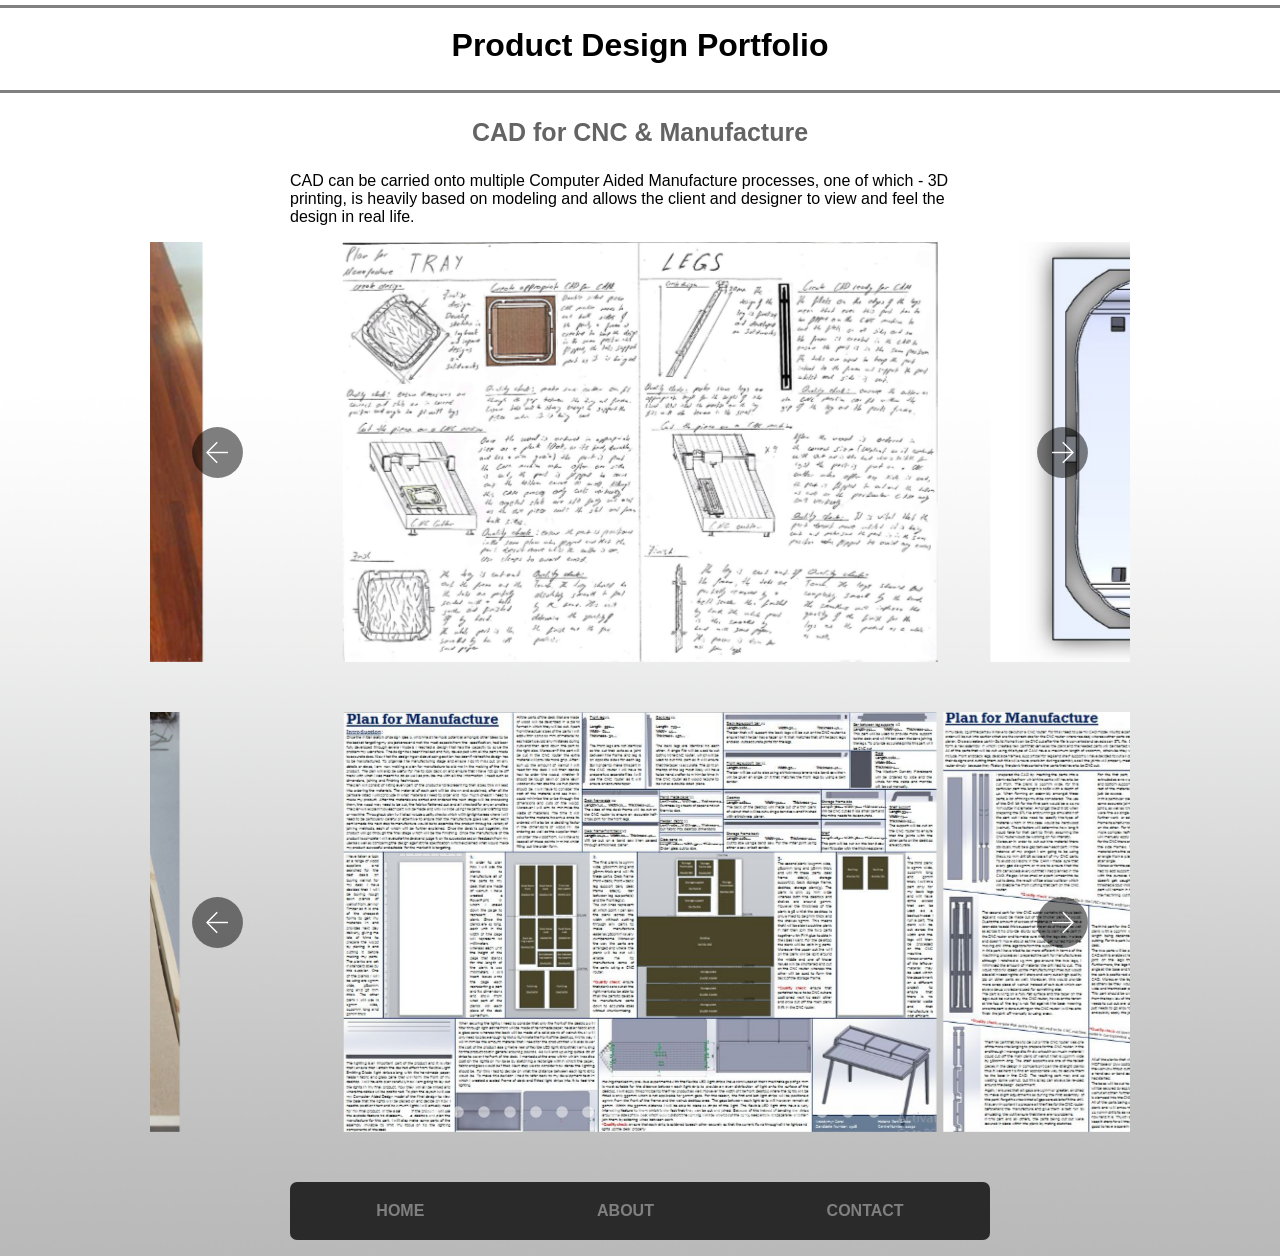
<file: work/cadCnc.html>
<!DOCTYPE html>
<html lang="en">

<head>
  <!-- Global site tag (gtag.js) - Google Analytics -->
  <script async src="https://www.googletagmanager.com/gtag/js?id=UA-117194464-1"></script>
  <script>
    window.dataLayer = window.dataLayer || [];

    function gtag() {
      dataLayer.push(arguments);
    }
    gtag('js', new Date());

    gtag('config', 'UA-117194464-1');
  </script>

  <meta charset="UTF-8">
  <meta name="viewport" content="width=device-width, initial-scale=1.0">
  <meta http-equiv="X-UA-Compatible" content="ie=edge">

  <link rel="stylesheet" href="../css/style.css">

  <title>Computer Aided Design CAD Product Design</title>
  <script src="../js/jssor.slider-27.1.0.min.js" type="text/javascript"></script>
  <script>
    jssor_1_slider_init = function () {

      var jssor_1_options = {
        $AutoPlay: 0,
        $FillMode: 5,
        $SlideWidth: 600,
        $ArrowNavigatorOptions: {
          $Class: $JssorArrowNavigator$
        },
        $BulletNavigatorOptions: {
          $Class: $JssorBulletNavigator$
        }
      };

      var jssor_1_slider = new $JssorSlider$("jssor_1", jssor_1_options);

      /*#region responsive code begin*/

      var MAX_WIDTH = 980;

      function ScaleSlider() {
        var containerElement = jssor_1_slider.$Elmt.parentNode;
        var containerWidth = containerElement.clientWidth;

        if (containerWidth) {

          var expectedWidth = Math.min(MAX_WIDTH || containerWidth, containerWidth);

          jssor_1_slider.$ScaleWidth(expectedWidth);
        } else {
          window.setTimeout(ScaleSlider, 30);
        }
      }

      ScaleSlider();

      $Jssor$.$AddEvent(window, "load", ScaleSlider);
      $Jssor$.$AddEvent(window, "resize", ScaleSlider);
      $Jssor$.$AddEvent(window, "orientationchange", ScaleSlider);
      /*#endregion responsive code end*/
    };

    jssor_2_slider_init = function () {

      var jssor_2_options = {
        $AutoPlay: 0,
        $FillMode: 5,
        $SlideWidth: 600,
        $ArrowNavigatorOptions: {
          $Class: $JssorArrowNavigator$
        },
        $BulletNavigatorOptions: {
          $Class: $JssorBulletNavigator$
        }
      };

      var jssor_2_slider = new $JssorSlider$("jssor_2", jssor_2_options);

      /*#region responsive code begin*/

      var MAX_WIDTH = 980;

      function ScaleSlider() {
        var containerElement = jssor_2_slider.$Elmt.parentNode;
        var containerWidth = containerElement.clientWidth;

        if (containerWidth) {

          var expectedWidth = Math.min(MAX_WIDTH || containerWidth, containerWidth);

          jssor_2_slider.$ScaleWidth(expectedWidth);
        } else {
          window.setTimeout(ScaleSlider, 30);
        }
      }

      ScaleSlider();

      $Jssor$.$AddEvent(window, "load", ScaleSlider);
      $Jssor$.$AddEvent(window, "resize", ScaleSlider);
      $Jssor$.$AddEvent(window, "orientationchange", ScaleSlider);
      /*#endregion responsive code end*/
    };


    jssor_3_slider_init = function () {

      var jssor_3_options = {
        $AutoPlay: 0,
        $FillMode: 5,
        $SlideWidth: 600,
        $ArrowNavigatorOptions: {
          $Class: $JssorArrowNavigator$
        },
        $BulletNavigatorOptions: {
          $Class: $JssorBulletNavigator$
        }
      };

      var jssor_3_slider = new $JssorSlider$("jssor_3", jssor_3_options);

      /*#region responsive code begin*/

      var MAX_WIDTH = 980;

      function ScaleSlider() {
        var containerElement = jssor_3_slider.$Elmt.parentNode;
        var containerWidth = containerElement.clientWidth;

        if (containerWidth) {

          var expectedWidth = Math.min(MAX_WIDTH || containerWidth, containerWidth);

          jssor_3_slider.$ScaleWidth(expectedWidth);
        } else {
          window.setTimeout(ScaleSlider, 30);
        }
      }

      ScaleSlider();

      $Jssor$.$AddEvent(window, "load", ScaleSlider);
      $Jssor$.$AddEvent(window, "resize", ScaleSlider);
      $Jssor$.$AddEvent(window, "orientationchange", ScaleSlider);
      /*#endregion responsive code end*/
    };
  </script>
</head>

<body>
  <header>
    <h1>
      <a href="../index.html">Product Design Portfolio</a>
    </h1>
  </header>

  <div class="workPage">
    <div class="container">
      <h3>CAD for CNC & Manufacture</h3>
      <p>CAD can be carried onto multiple Computer Aided Manufacture processes, one of which - 3D printing, is heavily based
        on modeling and allows the client and designer to view and feel the design in real life.</p>
    </div>
    <div id="jssor_1" style="position:relative;margin:0 auto;top:0px;left:0px;width:980px;height:420px;overflow:hidden;visibility:hidden;">
      <!-- Loading Screen -->
      <div data-u="loading" class="jssorl-009-spin" style="position:absolute;top:0px;left:0px;width:100%;height:100%;text-align:center;background-color:rgba(0,0,0,0.7);">
        <img style="margin-top:-19px;position:relative;top:50%;width:38px;height:38px;" src="./img/spin.svg" />
      </div>
      <div data-u="slides" style="cursor:default;position:relative;top:0px;left:0px;width:980px;height:420px;overflow:hidden;">
        <div data-p="142.50">
          <img data-u="image" src="./cadForCnc/1/1.jpg" />
        </div>
        <div data-p="142.50">
          <img data-u="image" src="./cadForCnc/1/2.jpg" />
        </div>
        <div data-p="142.50">
          <img data-u="image" src="./cadForCnc/1/3.jpg" />
        </div>
        <div data-p="142.50">
          <img data-u="image" src="./cadForCnc/1/4.jpg" />
        </div>
        <div data-p="142.50">
          <img data-u="image" src="./cadForCnc/1/5.jpg" />
        </div>
        <div data-p="142.50">
          <img data-u="image" src="./cadForCnc/1/6.jpg" />
        </div>
        <div data-p="142.50">
          <img data-u="image" src="./cadForCnc/1/7.jpg" />
        </div>
        <div data-p="142.50">
          <img data-u="image" src="./cadForCnc/1/8.jpg" />
        </div>
        <div data-p="142.50">
          <img data-u="image" src="./cadForCnc/1/9.jpg" />
        </div>
        <div data-p="142.50">
          <img data-u="image" src="./cadForCnc/1/10.jpg" />
        </div>
        <div data-p="142.50">
          <img data-u="image" src="./cadForCnc/1/11.jpg" />
        </div>
        <div data-p="142.50">
          <img data-u="image" src="./cadForCnc/1/13.jpg" />
        </div>
      </div>
      <!-- Bullet Navigator -->
      <div data-u="navigator" class="jssorb051" style="position:absolute;bottom:12px;right:12px;" data-autocenter="1" data-scale="0.5"
        data-scale-bottom="0.75">
        <div data-u="prototype" class="i" style="width:16px;height:16px;">
          <svg viewbox="0 0 16000 16000" style="position:absolute;top:0;left:0;width:100%;height:100%;">
            <circle class="b" cx="8000" cy="8000" r="5800"></circle>
          </svg>
        </div>
      </div>
      <!-- Arrow Navigator -->
      <div data-u="arrowleft" class="jssora105" style="width:65px;height:65px;top:0px;left:35px;" data-autocenter="2" data-scale="0.75"
        data-scale-left="0.75">
        <svg viewbox="0 0 16000 16000" style="position:absolute;top:0;left:0;width:100%;height:100%;">
          <circle class="c" cx="8000" cy="8000" r="6260.9"></circle>
          <polyline class="a" points="7930.4,5495.7 5426.1,8000 7930.4,10504.3 "></polyline>
          <line class="a" x1="10573.9" y1="8000" x2="5426.1" y2="8000"></line>
        </svg>
      </div>
      <div data-u="arrowright" class="jssora105" style="width:65px;height:65px;top:0px;right:35px;" data-autocenter="2" data-scale="0.75"
        data-scale-right="0.75">
        <svg viewbox="0 0 16000 16000" style="position:absolute;top:0;left:0;width:100%;height:100%;">
          <circle class="c" cx="8000" cy="8000" r="6260.9"></circle>
          <polyline class="a" points="8069.6,5495.7 10573.9,8000 8069.6,10504.3 "></polyline>
          <line class="a" x1="5426.1" y1="8000" x2="10573.9" y2="8000"></line>
        </svg>
      </div>
    </div>
    <script type="text/javascript">
      jssor_1_slider_init();
    </script>


    <div id="jssor_2" style="position:relative;margin:0 auto;top:0px;left:0px;width:980px;height:420px;overflow:hidden;visibility:hidden;">
      <!-- Loading Screen -->
      <div data-u="loading" class="jssorl-009-spin" style="position:absolute;top:0px;left:0px;width:100%;height:100%;text-align:center;background-color:rgba(0,0,0,0.7);">
        <img style="margin-top:-19px;position:relative;top:50%;width:38px;height:38px;" src="./img/spin.svg" />
      </div>
      <div data-u="slides" style="cursor:default;position:relative;top:0px;left:0px;width:980px;height:420px;overflow:hidden;">
        <div data-p="142.50">
          <img data-u="image" src="./cadForCnc/2/1.jpg" />
        </div>
        <div data-p="142.50">
          <img data-u="image" src="./cadForCnc/2/2.jpg" />
        </div>
        <div data-p="142.50">
          <img data-u="image" src="./cadForCnc/2/3.jpg" />
        </div>
        <div data-p="142.50">
          <img data-u="image" src="./cadForCnc/2/4.jpg" />
        </div>
        <div data-p="142.50">
          <img data-u="image" src="./cadForCnc/2/5.jpg" />
        </div>
        <div data-p="142.50">
          <img data-u="image" src="./cadForCnc/2/6.jpg" />
        </div>
        <div data-p="142.50">
          <img data-u="image" src="./cadForCnc/2/7.jpg" />
        </div>
        <div data-p="142.50">
          <img data-u="image" src="./cadForCnc/2/8.jpg" />
        </div>
        <div data-p="142.50">
          <img data-u="image" src="./cadForCnc/2/9.jpg" />
        </div>
        <div data-p="142.50">
          <img data-u="image" src="./cadForCnc/2/10.jpg" />
        </div>
        <div data-p="142.50">
          <img data-u="image" src="./cadForCnc/2/11.jpg" />
        </div>
        <div data-p="142.50">
          <img data-u="image" src="./cadForCnc/2/12.PNG" />
        </div>
        <div data-p="142.50">
          <img data-u="image" src="./cadForCnc/2/13.PNG" />
        </div>
        <div data-p="142.50">
          <img data-u="image" src="./cadForCnc/2/14.jpg" />
        </div>
        <div data-p="142.50">
          <img data-u="image" src="./cadForCnc/2/15.jpg" />
        </div>
        <div data-p="142.50">
          <img data-u="image" src="./cadForCnc/2/16.jpg" />
        </div>
        <div data-p="142.50">
          <img data-u="image" src="./cadForCnc/2/17.jpg" />
        </div>
        <div data-p="142.50">
          <img data-u="image" src="./cadForCnc/2/18.jpg" />
        </div>
        <div data-p="142.50">
          <img data-u="image" src="./cadForCnc/2/19.jpg" />
        </div>

      </div>
      <!-- Bullet Navigator -->
      <div data-u="navigator" class="jssorb051" style="position:absolute;bottom:12px;right:12px;" data-autocenter="1" data-scale="0.5"
        data-scale-bottom="0.75">
        <div data-u="prototype" class="i" style="width:16px;height:16px;">
          <svg viewbox="0 0 16000 16000" style="position:absolute;top:0;left:0;width:100%;height:100%;">
            <circle class="b" cx="8000" cy="8000" r="5800"></circle>
          </svg>
        </div>
      </div>
      <!-- Arrow Navigator -->
      <div data-u="arrowleft" class="jssora105" style="width:65px;height:65px;top:0px;left:35px;" data-autocenter="2" data-scale="0.75"
        data-scale-left="0.75">
        <svg viewbox="0 0 16000 16000" style="position:absolute;top:0;left:0;width:100%;height:100%;">
          <circle class="c" cx="8000" cy="8000" r="6260.9"></circle>
          <polyline class="a" points="7930.4,5495.7 5426.1,8000 7930.4,10504.3 "></polyline>
          <line class="a" x1="10573.9" y1="8000" x2="5426.1" y2="8000"></line>
        </svg>
      </div>
      <div data-u="arrowright" class="jssora105" style="width:65px;height:65px;top:0px;right:35px;" data-autocenter="2" data-scale="0.75"
        data-scale-right="0.75">
        <svg viewbox="0 0 16000 16000" style="position:absolute;top:0;left:0;width:100%;height:100%;">
          <circle class="c" cx="8000" cy="8000" r="6260.9"></circle>
          <polyline class="a" points="8069.6,5495.7 10573.9,8000 8069.6,10504.3 "></polyline>
          <line class="a" x1="5426.1" y1="8000" x2="10573.9" y2="8000"></line>
        </svg>
      </div>
    </div>
    <script type="text/javascript">
      jssor_2_slider_init();
    </script>
    <div class="container">
      <nav class="workMarginTop">
        <ul>
          <li class="dropDown">
            <a href="../index.html">HOME</a>
            <ul class="">
              <a href="./drawToReality.html">
                <li>Drawing to Reality</li>
              </a>
              <a href="./designDevelopment.html">
                <li>Design Development</li>
              </a>
              <a href="./materialsAndRendering.html">
                <li>Materials & Rendering</li>
              </a>
              <a href="./renderPhotoshop.html">
                <li>Rendering with Photoshop</li>
              </a>
              <a href="./3dPrinting.html">
                <li>3D Printing</li>
              </a>
              <a href="./cadCnc.html">
                <li>CAD for CNC & Manufacture</li>
              </a>
              <a href="./assembly.html">
                <li>Assemblies & Fits</li>
              </a>
              <a href="./tolerance.html">
                <li>Tolerances</li>
              </a>
            </ul>
          </li>
          <li>
            <a href="../about.html">ABOUT</a>
          </li>
          <li>
            <a href="../contact.html">CONTACT</a>
          </li>
        </ul>
      </nav>
    </div>
  </div>

  <!-- <script src="./script.js"></script> -->
</body>

</html>
</file>
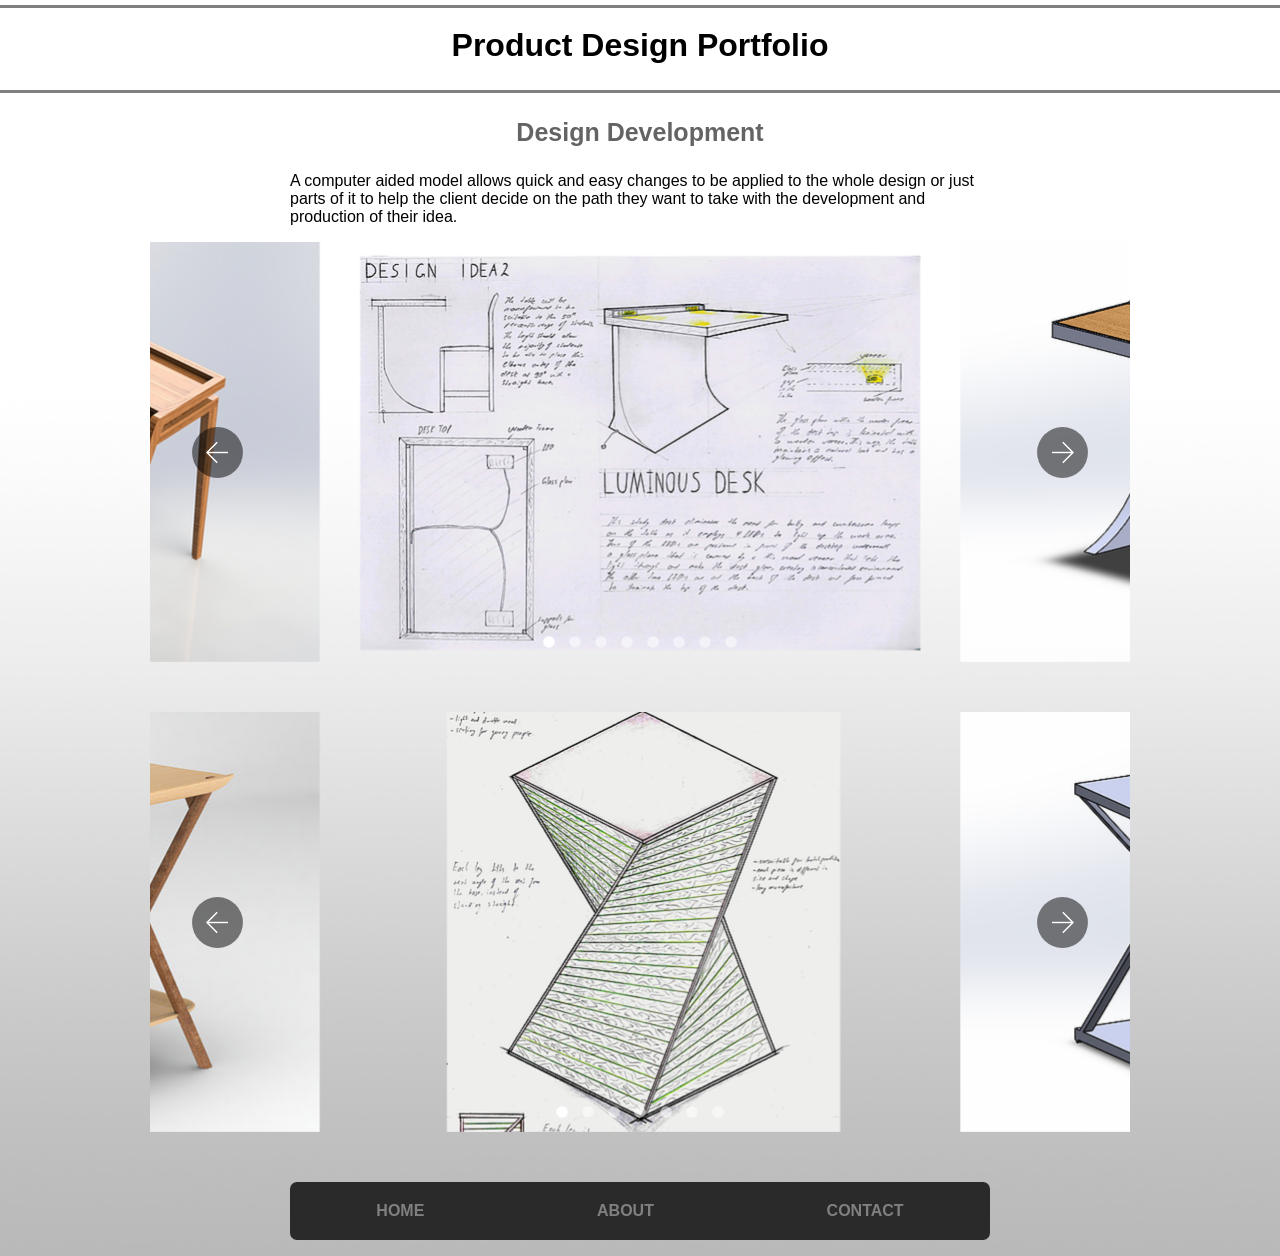
<file: work/designDevelopment.html>
<!DOCTYPE html>
<html lang="en">

<head>
  <!-- Global site tag (gtag.js) - Google Analytics -->
  <script async src="https://www.googletagmanager.com/gtag/js?id=UA-117194464-1"></script>
  <script>
    window.dataLayer = window.dataLayer || [];

    function gtag() {
      dataLayer.push(arguments);
    }
    gtag('js', new Date());

    gtag('config', 'UA-117194464-1');
  </script>

  <meta charset="UTF-8">
  <meta name="viewport" content="width=device-width, initial-scale=1.0">
  <meta http-equiv="X-UA-Compatible" content="ie=edge">

  <link rel="stylesheet" href="../css/style.css">

  <title>Computer Aided Design CAD Product Design</title>
  <script src="../js/jssor.slider-27.1.0.min.js" type="text/javascript"></script>
  <script>
    jssor_1_slider_init = function () {

      var jssor_1_options = {
        $AutoPlay: 0,
        $FillMode: 5,
        $SlideWidth: 600,
        $ArrowNavigatorOptions: {
          $Class: $JssorArrowNavigator$
        },
        $BulletNavigatorOptions: {
          $Class: $JssorBulletNavigator$
        }
      };

      var jssor_1_slider = new $JssorSlider$("jssor_1", jssor_1_options);

      /*#region responsive code begin*/

      var MAX_WIDTH = 980;

      function ScaleSlider() {
        var containerElement = jssor_1_slider.$Elmt.parentNode;
        var containerWidth = containerElement.clientWidth;

        if (containerWidth) {

          var expectedWidth = Math.min(MAX_WIDTH || containerWidth, containerWidth);

          jssor_1_slider.$ScaleWidth(expectedWidth);
        } else {
          window.setTimeout(ScaleSlider, 30);
        }
      }

      ScaleSlider();

      $Jssor$.$AddEvent(window, "load", ScaleSlider);
      $Jssor$.$AddEvent(window, "resize", ScaleSlider);
      $Jssor$.$AddEvent(window, "orientationchange", ScaleSlider);
      /*#endregion responsive code end*/
    };

    jssor_2_slider_init = function () {

      var jssor_2_options = {
        $AutoPlay: 0,
        $FillMode: 5,
        $SlideWidth: 600,
        $ArrowNavigatorOptions: {
          $Class: $JssorArrowNavigator$
        },
        $BulletNavigatorOptions: {
          $Class: $JssorBulletNavigator$
        }
      };

      var jssor_2_slider = new $JssorSlider$("jssor_2", jssor_2_options);

      /*#region responsive code begin*/

      var MAX_WIDTH = 980;

      function ScaleSlider() {
        var containerElement = jssor_2_slider.$Elmt.parentNode;
        var containerWidth = containerElement.clientWidth;

        if (containerWidth) {

          var expectedWidth = Math.min(MAX_WIDTH || containerWidth, containerWidth);

          jssor_2_slider.$ScaleWidth(expectedWidth);
        } else {
          window.setTimeout(ScaleSlider, 30);
        }
      }

      ScaleSlider();

      $Jssor$.$AddEvent(window, "load", ScaleSlider);
      $Jssor$.$AddEvent(window, "resize", ScaleSlider);
      $Jssor$.$AddEvent(window, "orientationchange", ScaleSlider);
      /*#endregion responsive code end*/
    };


    jssor_3_slider_init = function () {

      var jssor_3_options = {
        $AutoPlay: 0,
        $FillMode: 5,
        $SlideWidth: 600,
        $ArrowNavigatorOptions: {
          $Class: $JssorArrowNavigator$
        },
        $BulletNavigatorOptions: {
          $Class: $JssorBulletNavigator$
        }
      };

      var jssor_3_slider = new $JssorSlider$("jssor_3", jssor_3_options);

      /*#region responsive code begin*/

      var MAX_WIDTH = 980;

      function ScaleSlider() {
        var containerElement = jssor_3_slider.$Elmt.parentNode;
        var containerWidth = containerElement.clientWidth;

        if (containerWidth) {

          var expectedWidth = Math.min(MAX_WIDTH || containerWidth, containerWidth);

          jssor_3_slider.$ScaleWidth(expectedWidth);
        } else {
          window.setTimeout(ScaleSlider, 30);
        }
      }

      ScaleSlider();

      $Jssor$.$AddEvent(window, "load", ScaleSlider);
      $Jssor$.$AddEvent(window, "resize", ScaleSlider);
      $Jssor$.$AddEvent(window, "orientationchange", ScaleSlider);
      /*#endregion responsive code end*/
    };
  </script>
</head>

<body>
  <header>
    <h1>
      <a href="../index.html">Product Design Portfolio</a>
    </h1>
  </header>

  <div class="workPage">
    <div class="container">
      <h3>Design Development</h3>
      <p>A computer aided model allows quick and easy changes to be applied to the whole design or just parts of it to help
        the client decide on the path they want to take with the development and production of their idea.</p>
    </div>
    <div id="jssor_1" style="position:relative;margin:0 auto;top:0px;left:0px;width:980px;height:420px;overflow:hidden;visibility:hidden;">
      <!-- Loading Screen -->
      <div data-u="loading" class="jssorl-009-spin" style="position:absolute;top:0px;left:0px;width:100%;height:100%;text-align:center;background-color:rgba(0,0,0,0.7);">
        <img style="margin-top:-19px;position:relative;top:50%;width:38px;height:38px;" src="./img/spin.svg" />
      </div>
      <div data-u="slides" style="cursor:default;position:relative;top:0px;left:0px;width:980px;height:420px;overflow:hidden;">
        <div data-p="142.50">
          <img data-u="image" src="./designDev/desk/1.png" />
        </div>
        <div data-p="142.50">
          <img data-u="image" src="./designDev/desk/2.png" />
        </div>
        <div data-p="142.50">
          <img data-u="image" src="./designDev/desk/3.png" />
        </div>
        <div data-p="142.50">
          <img data-u="image" src="./designDev/desk/4.png" />
        </div>
        <div data-p="142.50">
          <img data-u="image" src="./designDev/desk/5.png" />
        </div>
        <div data-p="142.50">
          <img data-u="image" src="./designDev/desk/6.png" />
        </div>
        <div data-p="142.50">
          <img data-u="image" src="./designDev/desk/7.png" />
        </div>
        <div data-p="142.50">
          <img data-u="image" src="./designDev/desk/8.png" />
        </div>
      </div>
      <!-- Bullet Navigator -->
      <div data-u="navigator" class="jssorb051" style="position:absolute;bottom:12px;right:12px;" data-autocenter="1" data-scale="0.5"
        data-scale-bottom="0.75">
        <div data-u="prototype" class="i" style="width:16px;height:16px;">
          <svg viewbox="0 0 16000 16000" style="position:absolute;top:0;left:0;width:100%;height:100%;">
            <circle class="b" cx="8000" cy="8000" r="5800"></circle>
          </svg>
        </div>
      </div>
      <!-- Arrow Navigator -->
      <div data-u="arrowleft" class="jssora105" style="width:65px;height:65px;top:0px;left:35px;" data-autocenter="2" data-scale="0.75"
        data-scale-left="0.75">
        <svg viewbox="0 0 16000 16000" style="position:absolute;top:0;left:0;width:100%;height:100%;">
          <circle class="c" cx="8000" cy="8000" r="6260.9"></circle>
          <polyline class="a" points="7930.4,5495.7 5426.1,8000 7930.4,10504.3 "></polyline>
          <line class="a" x1="10573.9" y1="8000" x2="5426.1" y2="8000"></line>
        </svg>
      </div>
      <div data-u="arrowright" class="jssora105" style="width:65px;height:65px;top:0px;right:35px;" data-autocenter="2" data-scale="0.75"
        data-scale-right="0.75">
        <svg viewbox="0 0 16000 16000" style="position:absolute;top:0;left:0;width:100%;height:100%;">
          <circle class="c" cx="8000" cy="8000" r="6260.9"></circle>
          <polyline class="a" points="8069.6,5495.7 10573.9,8000 8069.6,10504.3 "></polyline>
          <line class="a" x1="5426.1" y1="8000" x2="10573.9" y2="8000"></line>
        </svg>
      </div>
    </div>
    <script type="text/javascript">
      jssor_1_slider_init();
    </script>


    <div id="jssor_2" style="position:relative;margin:0 auto;top:0px;left:0px;width:980px;height:420px;overflow:hidden;visibility:hidden;">
      <!-- Loading Screen -->
      <div data-u="loading" class="jssorl-009-spin" style="position:absolute;top:0px;left:0px;width:100%;height:100%;text-align:center;background-color:rgba(0,0,0,0.7);">
        <img style="margin-top:-19px;position:relative;top:50%;width:38px;height:38px;" src="./img/spin.svg" />
      </div>
      <div data-u="slides" style="cursor:default;position:relative;top:0px;left:0px;width:980px;height:420px;overflow:hidden;">
        <div data-p="142.50">
          <img data-u="image" src="./designDev/chair/1.png" />
        </div>
        <div data-p="142.50">
          <img data-u="image" src="./designDev/chair/2.png" />
        </div>
        <div data-p="142.50">
          <img data-u="image" src="./designDev/chair/3.png" />
        </div>
        <div data-p="142.50">
          <img data-u="image" src="./designDev/chair/4.png" />
        </div>
        <div data-p="142.50">
          <img data-u="image" src="./designDev/chair/5.png" />
        </div>
        <div data-p="142.50">
          <img data-u="image" src="./designDev/chair/6.png" />
        </div>
        <div data-p="142.50">
          <img data-u="image" src="./designDev/chair/7.jpg" />
        </div>
      </div>
      <!-- Bullet Navigator -->
      <div data-u="navigator" class="jssorb051" style="position:absolute;bottom:12px;right:12px;" data-autocenter="1" data-scale="0.5"
        data-scale-bottom="0.75">
        <div data-u="prototype" class="i" style="width:16px;height:16px;">
          <svg viewbox="0 0 16000 16000" style="position:absolute;top:0;left:0;width:100%;height:100%;">
            <circle class="b" cx="8000" cy="8000" r="5800"></circle>
          </svg>
        </div>
      </div>
      <!-- Arrow Navigator -->
      <div data-u="arrowleft" class="jssora105" style="width:65px;height:65px;top:0px;left:35px;" data-autocenter="2" data-scale="0.75"
        data-scale-left="0.75">
        <svg viewbox="0 0 16000 16000" style="position:absolute;top:0;left:0;width:100%;height:100%;">
          <circle class="c" cx="8000" cy="8000" r="6260.9"></circle>
          <polyline class="a" points="7930.4,5495.7 5426.1,8000 7930.4,10504.3 "></polyline>
          <line class="a" x1="10573.9" y1="8000" x2="5426.1" y2="8000"></line>
        </svg>
      </div>
      <div data-u="arrowright" class="jssora105" style="width:65px;height:65px;top:0px;right:35px;" data-autocenter="2" data-scale="0.75"
        data-scale-right="0.75">
        <svg viewbox="0 0 16000 16000" style="position:absolute;top:0;left:0;width:100%;height:100%;">
          <circle class="c" cx="8000" cy="8000" r="6260.9"></circle>
          <polyline class="a" points="8069.6,5495.7 10573.9,8000 8069.6,10504.3 "></polyline>
          <line class="a" x1="5426.1" y1="8000" x2="10573.9" y2="8000"></line>
        </svg>
      </div>
    </div>
    <script type="text/javascript">
      jssor_2_slider_init();
    </script>
    <div class="container">
      <nav class="workMarginTop">
        <ul>
          <li class="dropDown">
            <a href="../index.html">HOME</a>
            <ul class="">
              <a href="./drawToReality.html">
                <li>Drawing to Reality</li>
              </a>
              <a href="./designDevelopment.html">
                <li>Design Development</li>
              </a>
              <a href="./materialsAndRendering.html">
                <li>Materials & Rendering</li>
              </a>
              <a href="./renderPhotoshop.html">
                <li>Rendering with Photoshop</li>
              </a>
              <a href="./3dPrinting.html">
                <li>3D Printing</li>
              </a>
              <a href="./cadCnc.html">
                <li>CAD for CNC & Manufacture</li>
              </a>
              <a href="./assembly.html">
                <li>Assemblies & Fits</li>
              </a>
              <a href="./tolerance.html">
                <li>Tolerances</li>
              </a>
            </ul>
          </li>
          <li>
            <a href="../about.html">ABOUT</a>
          </li>
          <li>
            <a href="../contact.html">CONTACT</a>
          </li>
        </ul>
      </nav>
    </div>
  </div>

  <!-- <script src="./script.js"></script> -->
</body>

</html>
</file>
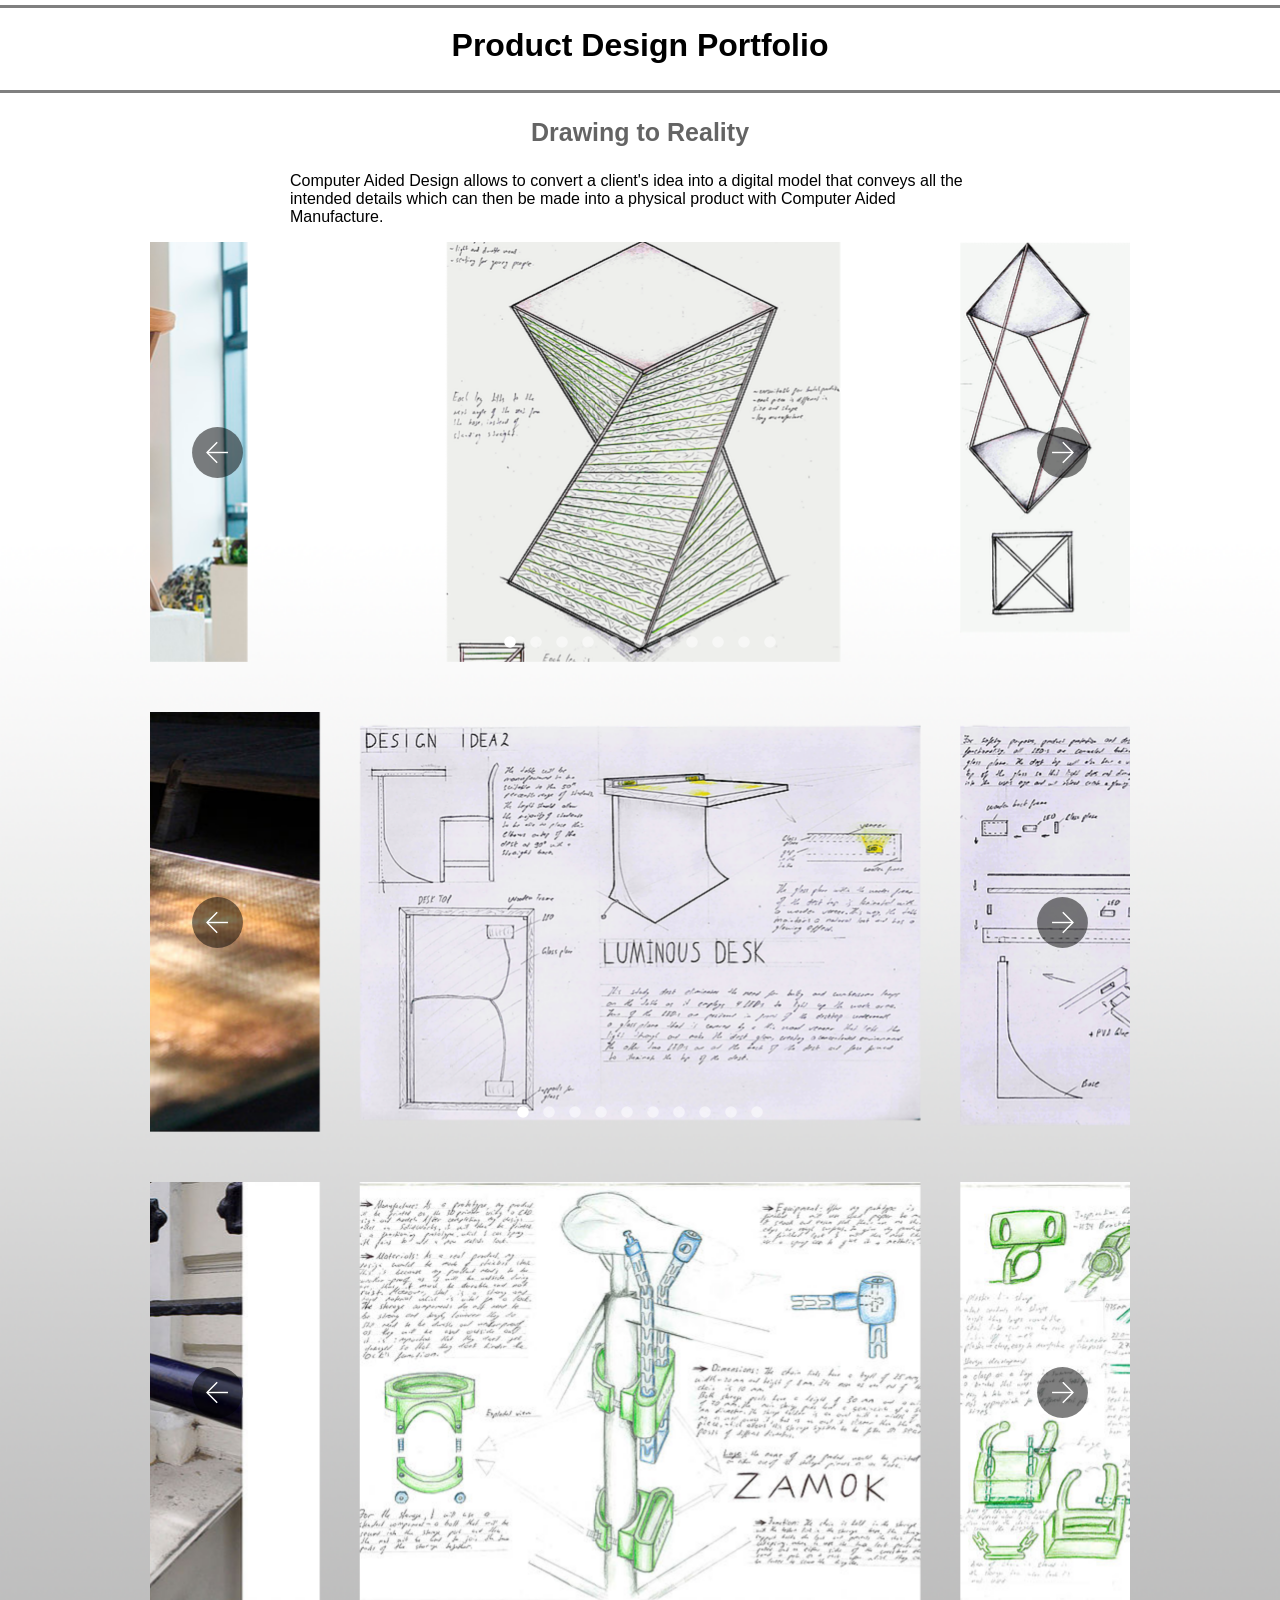
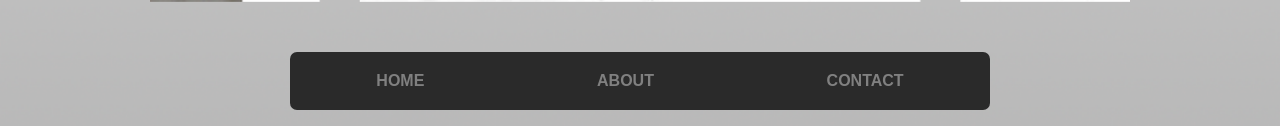
<file: work/drawToReality.html>
<!DOCTYPE html>
<html lang="en">

<head>
  <!-- Global site tag (gtag.js) - Google Analytics -->
  <script async src="https://www.googletagmanager.com/gtag/js?id=UA-117194464-1"></script>
  <script>
    window.dataLayer = window.dataLayer || [];

    function gtag() {
      dataLayer.push(arguments);
    }
    gtag('js', new Date());

    gtag('config', 'UA-117194464-1');
  </script>


  <meta charset="UTF-8">
  <meta name="viewport" content="width=device-width, initial-scale=1.0">
  <meta http-equiv="X-UA-Compatible" content="ie=edge">

  <link rel="stylesheet" href="../css/style.css">

  <title>Computer Aided Design CAD Product Design</title>
  <script src="../js/jssor.slider-27.1.0.min.js" type="text/javascript"></script>
  <script>
    jssor_1_slider_init = function () {

      var jssor_1_options = {
        $AutoPlay: 0,
        $FillMode: 5,
        $SlideWidth: 600,
        $ArrowNavigatorOptions: {
          $Class: $JssorArrowNavigator$
        },
        $BulletNavigatorOptions: {
          $Class: $JssorBulletNavigator$
        }
      };

      var jssor_1_slider = new $JssorSlider$("jssor_1", jssor_1_options);

      /*#region responsive code begin*/

      var MAX_WIDTH = 980;

      function ScaleSlider() {
        var containerElement = jssor_1_slider.$Elmt.parentNode;
        var containerWidth = containerElement.clientWidth;

        if (containerWidth) {

          var expectedWidth = Math.min(MAX_WIDTH || containerWidth, containerWidth);

          jssor_1_slider.$ScaleWidth(expectedWidth);
        } else {
          window.setTimeout(ScaleSlider, 30);
        }
      }

      ScaleSlider();

      $Jssor$.$AddEvent(window, "load", ScaleSlider);
      $Jssor$.$AddEvent(window, "resize", ScaleSlider);
      $Jssor$.$AddEvent(window, "orientationchange", ScaleSlider);
      /*#endregion responsive code end*/
    };

    jssor_2_slider_init = function () {

      var jssor_2_options = {
        $AutoPlay: 0,
        $FillMode: 5,
        $SlideWidth: 600,
        $ArrowNavigatorOptions: {
          $Class: $JssorArrowNavigator$
        },
        $BulletNavigatorOptions: {
          $Class: $JssorBulletNavigator$
        }
      };

      var jssor_2_slider = new $JssorSlider$("jssor_2", jssor_2_options);

      /*#region responsive code begin*/

      var MAX_WIDTH = 980;

      function ScaleSlider() {
        var containerElement = jssor_2_slider.$Elmt.parentNode;
        var containerWidth = containerElement.clientWidth;

        if (containerWidth) {

          var expectedWidth = Math.min(MAX_WIDTH || containerWidth, containerWidth);

          jssor_2_slider.$ScaleWidth(expectedWidth);
        } else {
          window.setTimeout(ScaleSlider, 30);
        }
      }

      ScaleSlider();

      $Jssor$.$AddEvent(window, "load", ScaleSlider);
      $Jssor$.$AddEvent(window, "resize", ScaleSlider);
      $Jssor$.$AddEvent(window, "orientationchange", ScaleSlider);
      /*#endregion responsive code end*/
    };


    jssor_3_slider_init = function () {

      var jssor_3_options = {
        $AutoPlay: 0,
        $FillMode: 5,
        $SlideWidth: 600,
        $ArrowNavigatorOptions: {
          $Class: $JssorArrowNavigator$
        },
        $BulletNavigatorOptions: {
          $Class: $JssorBulletNavigator$
        }
      };

      var jssor_3_slider = new $JssorSlider$("jssor_3", jssor_3_options);

      /*#region responsive code begin*/

      var MAX_WIDTH = 980;

      function ScaleSlider() {
        var containerElement = jssor_3_slider.$Elmt.parentNode;
        var containerWidth = containerElement.clientWidth;

        if (containerWidth) {

          var expectedWidth = Math.min(MAX_WIDTH || containerWidth, containerWidth);

          jssor_3_slider.$ScaleWidth(expectedWidth);
        } else {
          window.setTimeout(ScaleSlider, 30);
        }
      }

      ScaleSlider();

      $Jssor$.$AddEvent(window, "load", ScaleSlider);
      $Jssor$.$AddEvent(window, "resize", ScaleSlider);
      $Jssor$.$AddEvent(window, "orientationchange", ScaleSlider);
      /*#endregion responsive code end*/
    };
  </script>
</head>

<body>
  <header>
    <h1>
      <a href="../index.html">Product Design Portfolio</a>
    </h1>
  </header>

  <div class="workPage">
    <div class="container">
      <h3>Drawing to Reality</h3>
      <p>Computer Aided Design allows to convert a client's idea into a digital model that conveys all the intended details
        which can then be made into a physical product with Computer Aided Manufacture.</p>
    </div>
    <div id="jssor_1" style="position:relative;margin:0 auto;top:0px;left:0px;width:980px;height:420px;overflow:hidden;visibility:hidden;">
      <!-- Loading Screen -->
      <div data-u="loading" class="jssorl-009-spin" style="position:absolute;top:0px;left:0px;width:100%;height:100%;text-align:center;background-color:rgba(0,0,0,0.7);">
        <img style="margin-top:-19px;position:relative;top:50%;width:38px;height:38px;" src="./img/spin.svg" />
      </div>
      <div data-u="slides" style="cursor:default;position:relative;top:0px;left:0px;width:980px;height:420px;overflow:hidden;">
        <div data-p="142.50">
          <img data-u="image" src="./toReality/1.png" />
        </div>
        <div data-p="142.50">
          <img data-u="image" src="./toReality/2.png" />
        </div>
        <div data-p="142.50">
          <img data-u="image" src="./toReality/3.jpg" />
        </div>
        <div data-p="142.50">
          <img data-u="image" src="./toReality/4.jpg" />
        </div>
        <div data-p="142.50">
          <img data-u="image" src="./toReality/5.jpg" />
        </div>
        <div data-p="142.50">
          <img data-u="image" src="./toReality/6.jpg" />
        </div>
        <div data-p="142.50">
          <img data-u="image" src="./toReality/7.png" />
        </div>
        <div data-p="142.50">
          <img data-u="image" src="./toReality/8.png" />
        </div>
        <div data-p="142.50">
          <img data-u="image" src="./toReality/9.jpg" />
        </div>
        <div data-p="142.50">
          <img data-u="image" src="./toReality/10.jpg" />
        </div>
        <div data-p="142.50">
          <img data-u="image" src="./toReality/11.png" />
        </div>
      </div>
      <!-- Bullet Navigator -->
      <div data-u="navigator" class="jssorb051" style="position:absolute;bottom:12px;right:12px;" data-autocenter="1" data-scale="0.5"
        data-scale-bottom="0.75">
        <div data-u="prototype" class="i" style="width:16px;height:16px;">
          <svg viewbox="0 0 16000 16000" style="position:absolute;top:0;left:0;width:100%;height:100%;">
            <circle class="b" cx="8000" cy="8000" r="5800"></circle>
          </svg>
        </div>
      </div>
      <!-- Arrow Navigator -->
      <div data-u="arrowleft" class="jssora105" style="width:65px;height:65px;top:0px;left:35px;" data-autocenter="2" data-scale="0.75"
        data-scale-left="0.75">
        <svg viewbox="0 0 16000 16000" style="position:absolute;top:0;left:0;width:100%;height:100%;">
          <circle class="c" cx="8000" cy="8000" r="6260.9"></circle>
          <polyline class="a" points="7930.4,5495.7 5426.1,8000 7930.4,10504.3 "></polyline>
          <line class="a" x1="10573.9" y1="8000" x2="5426.1" y2="8000"></line>
        </svg>
      </div>
      <div data-u="arrowright" class="jssora105" style="width:65px;height:65px;top:0px;right:35px;" data-autocenter="2" data-scale="0.75"
        data-scale-right="0.75">
        <svg viewbox="0 0 16000 16000" style="position:absolute;top:0;left:0;width:100%;height:100%;">
          <circle class="c" cx="8000" cy="8000" r="6260.9"></circle>
          <polyline class="a" points="8069.6,5495.7 10573.9,8000 8069.6,10504.3 "></polyline>
          <line class="a" x1="5426.1" y1="8000" x2="10573.9" y2="8000"></line>
        </svg>
      </div>
    </div>
    <script type="text/javascript">
      jssor_1_slider_init();
    </script>


    <div id="jssor_2" style="position:relative;margin:0 auto;top:0px;left:0px;width:980px;height:420px;overflow:hidden;visibility:hidden;">
      <!-- Loading Screen -->
      <div data-u="loading" class="jssorl-009-spin" style="position:absolute;top:0px;left:0px;width:100%;height:100%;text-align:center;background-color:rgba(0,0,0,0.7);">
        <img style="margin-top:-19px;position:relative;top:50%;width:38px;height:38px;" src="./img/spin.svg" />
      </div>
      <div data-u="slides" style="cursor:default;position:relative;top:0px;left:0px;width:980px;height:420px;overflow:hidden;">
        <div data-p="142.50">
          <img data-u="image" src="./toReality/desk/1.png" />
        </div>
        <div data-p="142.50">
          <img data-u="image" src="./toReality/desk/2.png" />
        </div>
        <div data-p="142.50">
          <img data-u="image" src="./toReality/desk/3.jpg" />
        </div>
        <div data-p="142.50">
          <img data-u="image" src="./toReality/desk/4.jpg" />
        </div>
        <div data-p="142.50">
          <img data-u="image" src="./toReality/desk/5.jpg" />
        </div>
        <div data-p="142.50">
          <img data-u="image" src="./toReality/desk/6.jpg" />
        </div>
        <div data-p="142.50">
          <img data-u="image" src="./toReality/desk/7.jpg" />
        </div>
        <div data-p="142.50">
          <img data-u="image" src="./toReality/desk/8.jpg" />
        </div>
        <div data-p="142.50">
          <img data-u="image" src="./toReality/desk/9.jpg" />
        </div>
        <div data-p="142.50">
          <img data-u="image" src="./toReality/desk/10.jpg" />
        </div>
      </div>
      <!-- Bullet Navigator -->
      <div data-u="navigator" class="jssorb051" style="position:absolute;bottom:12px;right:12px;" data-autocenter="1" data-scale="0.5"
        data-scale-bottom="0.75">
        <div data-u="prototype" class="i" style="width:16px;height:16px;">
          <svg viewbox="0 0 16000 16000" style="position:absolute;top:0;left:0;width:100%;height:100%;">
            <circle class="b" cx="8000" cy="8000" r="5800"></circle>
          </svg>
        </div>
      </div>
      <!-- Arrow Navigator -->
      <div data-u="arrowleft" class="jssora105" style="width:65px;height:65px;top:0px;left:35px;" data-autocenter="2" data-scale="0.75"
        data-scale-left="0.75">
        <svg viewbox="0 0 16000 16000" style="position:absolute;top:0;left:0;width:100%;height:100%;">
          <circle class="c" cx="8000" cy="8000" r="6260.9"></circle>
          <polyline class="a" points="7930.4,5495.7 5426.1,8000 7930.4,10504.3 "></polyline>
          <line class="a" x1="10573.9" y1="8000" x2="5426.1" y2="8000"></line>
        </svg>
      </div>
      <div data-u="arrowright" class="jssora105" style="width:65px;height:65px;top:0px;right:35px;" data-autocenter="2" data-scale="0.75"
        data-scale-right="0.75">
        <svg viewbox="0 0 16000 16000" style="position:absolute;top:0;left:0;width:100%;height:100%;">
          <circle class="c" cx="8000" cy="8000" r="6260.9"></circle>
          <polyline class="a" points="8069.6,5495.7 10573.9,8000 8069.6,10504.3 "></polyline>
          <line class="a" x1="5426.1" y1="8000" x2="10573.9" y2="8000"></line>
        </svg>
      </div>
    </div>
    <script type="text/javascript">
      jssor_2_slider_init();
    </script>



    <div id="jssor_3" style="position:relative;margin:0 auto;top:0px;left:0px;width:980px;height:420px;overflow:hidden;visibility:hidden;">
      <!-- Loading Screen -->
      <div data-u="loading" class="jssorl-009-spin" style="position:absolute;top:0px;left:0px;width:100%;height:100%;text-align:center;background-color:rgba(0,0,0,0.7);">
        <img style="margin-top:-19px;position:relative;top:50%;width:38px;height:38px;" src="./img/spin.svg" />
      </div>
      <div data-u="slides" style="cursor:default;position:relative;top:0px;left:0px;width:980px;height:420px;overflow:hidden;">
        <div data-p="142.50">
          <img data-u="image" src="./toReality/zamok/1.jpg" />
        </div>
        <div data-p="142.50">
          <img data-u="image" src="./toReality/zamok/2.jpg" />
        </div>
        <div data-p="142.50">
          <img data-u="image" src="./toReality/zamok/3.png" />
        </div>
        <div data-p="142.50">
          <img data-u="image" src="./toReality/zamok/4.png" />
        </div>
        <div data-p="142.50">
          <img data-u="image" src="./toReality/zamok/5.jpg" />
        </div>
        <div data-p="142.50">
          <img data-u="image" src="./toReality/zamok/6.jpg" />
        </div>
        <div data-p="142.50">
          <img data-u="image" src="./toReality/zamok/7.jpg" />
        </div>
        <div data-p="142.50">
          <img data-u="image" src="./toReality/zamok/8.jpg" />
        </div>
      </div>
      <!-- Bullet Navigator -->
      <div data-u="navigator" class="jssorb051" style="position:absolute;bottom:12px;right:12px;" data-autocenter="1" data-scale="0.5"
        data-scale-bottom="0.75">
        <div data-u="prototype" class="i" style="width:16px;height:16px;">
          <svg viewbox="0 0 16000 16000" style="position:absolute;top:0;left:0;width:100%;height:100%;">
            <circle class="b" cx="8000" cy="8000" r="5800"></circle>
          </svg>
        </div>
      </div>
      <!-- Arrow Navigator -->
      <div data-u="arrowleft" class="jssora105" style="width:65px;height:65px;top:0px;left:35px;" data-autocenter="2" data-scale="0.75"
        data-scale-left="0.75">
        <svg viewbox="0 0 16000 16000" style="position:absolute;top:0;left:0;width:100%;height:100%;">
          <circle class="c" cx="8000" cy="8000" r="6260.9"></circle>
          <polyline class="a" points="7930.4,5495.7 5426.1,8000 7930.4,10504.3 "></polyline>
          <line class="a" x1="10573.9" y1="8000" x2="5426.1" y2="8000"></line>
        </svg>
      </div>
      <div data-u="arrowright" class="jssora105" style="width:65px;height:65px;top:0px;right:35px;" data-autocenter="2" data-scale="0.75"
        data-scale-right="0.75">
        <svg viewbox="0 0 16000 16000" style="position:absolute;top:0;left:0;width:100%;height:100%;">
          <circle class="c" cx="8000" cy="8000" r="6260.9"></circle>
          <polyline class="a" points="8069.6,5495.7 10573.9,8000 8069.6,10504.3 "></polyline>
          <line class="a" x1="5426.1" y1="8000" x2="10573.9" y2="8000"></line>
        </svg>
      </div>
    </div>
    <script type="text/javascript">
      jssor_3_slider_init();
    </script>
    <div class="container">
      <nav class="workMarginTop">
        <ul>
          <li class="dropDown">
            <a href="../index.html">HOME</a>
            <ul class="">
              <a href="./drawToReality.html">
                <li>Drawing to Reality</li>
              </a>
              <a href="./designDevelopment.html">
                <li>Design Development</li>
              </a>
              <a href="./materialsAndRendering.html">
                <li>Materials & Rendering</li>
              </a>
              <a href="./renderPhotoshop.html">
                <li>Rendering with Photoshop</li>
              </a>
              <a href="./3dPrinting.html">
                <li>3D Printing</li>
              </a>
              <a href="./cadCnc.html">
                <li>CAD for CNC & Manufacture</li>
              </a>
              <a href="./assembly.html">
                <li>Assemblies & Fits</li>
              </a>
              <a href="./tolerance.html">
                <li>Tolerances</li>
              </a>
            </ul>
          </li>
          <li>
            <a href="../about.html">ABOUT</a>
          </li>
          <li>
            <a href="../contact.html">CONTACT</a>
          </li>
        </ul>
      </nav>
    </div>
  </div>

  <!-- <script src="./script.js"></script> -->
</body>

</html>
</file>
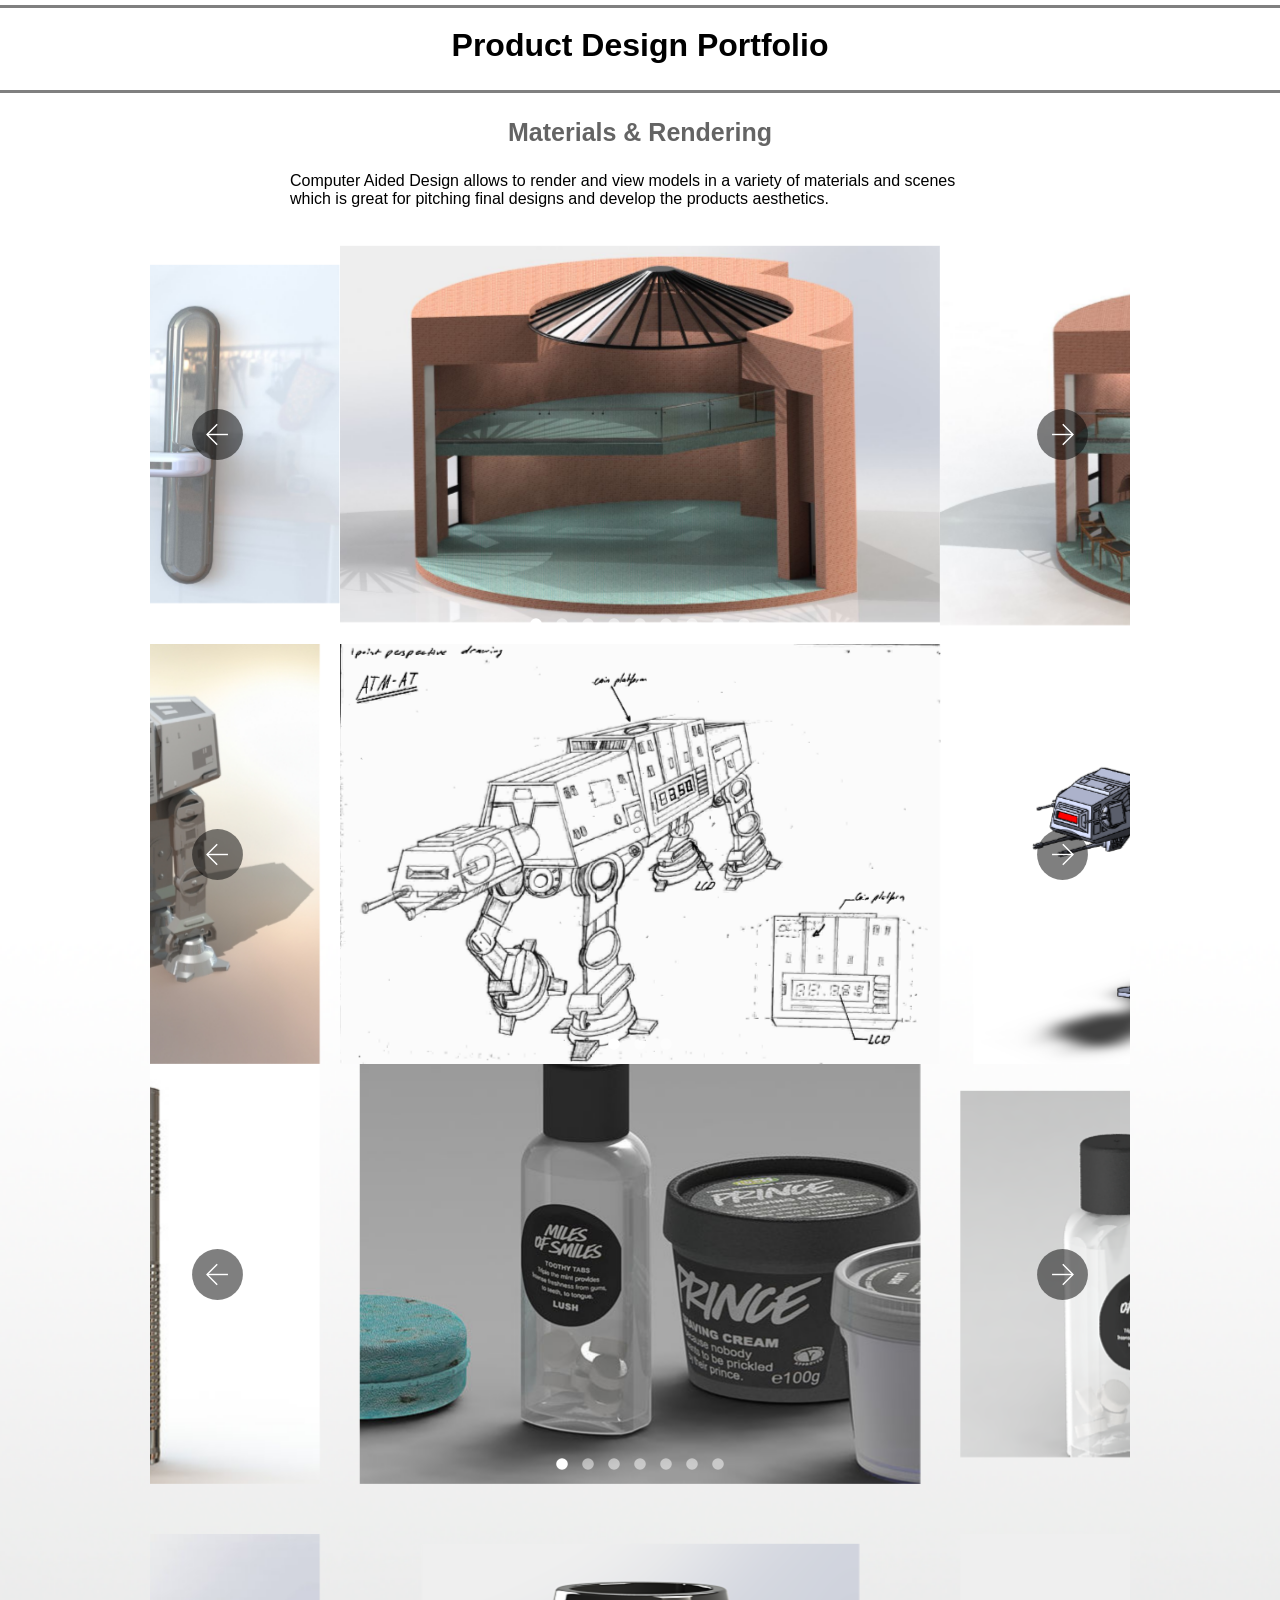
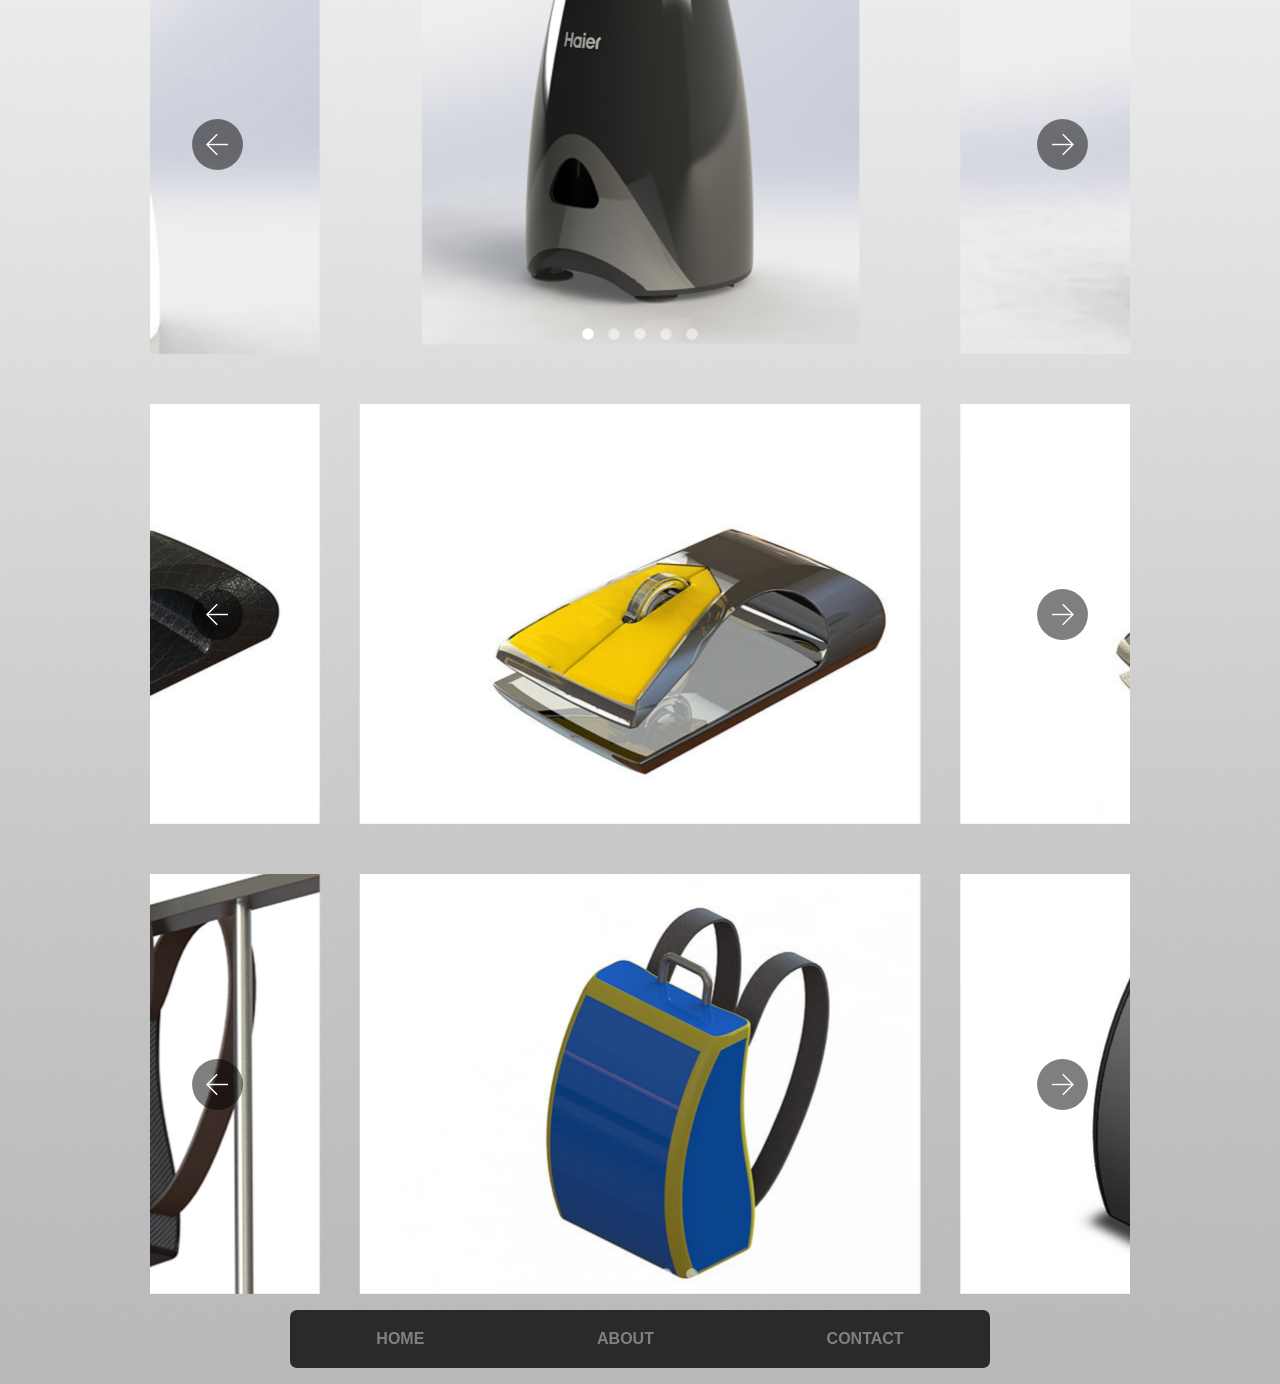
<file: work/materialsAndRendering.html>
<!DOCTYPE html>
<html lang="en">

<head>
  <!-- Global site tag (gtag.js) - Google Analytics -->
  <script async src="https://www.googletagmanager.com/gtag/js?id=UA-117194464-1"></script>
  <script>
    window.dataLayer = window.dataLayer || [];

    function gtag() {
      dataLayer.push(arguments);
    }
    gtag('js', new Date());

    gtag('config', 'UA-117194464-1');
  </script>


  <meta charset="UTF-8">
  <meta name="viewport" content="width=device-width, initial-scale=1.0">
  <meta http-equiv="X-UA-Compatible" content="ie=edge">

  <link rel="stylesheet" href="../css/style.css">

  <title>Computer Aided Design CAD Product Design</title>
  <script src="../js/jssor.slider-27.1.0.min.js" type="text/javascript"></script>
  <script>
    jssor_1_slider_init = function () {

      var jssor_1_options = {
        $AutoPlay: 0,
        $FillMode: 5,
        $SlideWidth: 600,
        $ArrowNavigatorOptions: {
          $Class: $JssorArrowNavigator$
        },
        $BulletNavigatorOptions: {
          $Class: $JssorBulletNavigator$
        }
      };

      var jssor_1_slider = new $JssorSlider$("jssor_1", jssor_1_options);

      /*#region responsive code begin*/

      var MAX_WIDTH = 980;

      function ScaleSlider() {
        var containerElement = jssor_1_slider.$Elmt.parentNode;
        var containerWidth = containerElement.clientWidth;

        if (containerWidth) {

          var expectedWidth = Math.min(MAX_WIDTH || containerWidth, containerWidth);

          jssor_1_slider.$ScaleWidth(expectedWidth);
        } else {
          window.setTimeout(ScaleSlider, 30);
        }
      }

      ScaleSlider();

      $Jssor$.$AddEvent(window, "load", ScaleSlider);
      $Jssor$.$AddEvent(window, "resize", ScaleSlider);
      $Jssor$.$AddEvent(window, "orientationchange", ScaleSlider);
      /*#endregion responsive code end*/
    };

    jssor_2_slider_init = function () {

      var jssor_2_options = {
        $AutoPlay: 0,
        $FillMode: 5,
        $SlideWidth: 600,
        $ArrowNavigatorOptions: {
          $Class: $JssorArrowNavigator$
        },
        $BulletNavigatorOptions: {
          $Class: $JssorBulletNavigator$
        }
      };

      var jssor_2_slider = new $JssorSlider$("jssor_2", jssor_2_options);

      /*#region responsive code begin*/

      var MAX_WIDTH = 980;

      function ScaleSlider() {
        var containerElement = jssor_2_slider.$Elmt.parentNode;
        var containerWidth = containerElement.clientWidth;

        if (containerWidth) {

          var expectedWidth = Math.min(MAX_WIDTH || containerWidth, containerWidth);

          jssor_2_slider.$ScaleWidth(expectedWidth);
        } else {
          window.setTimeout(ScaleSlider, 30);
        }
      }

      ScaleSlider();

      $Jssor$.$AddEvent(window, "load", ScaleSlider);
      $Jssor$.$AddEvent(window, "resize", ScaleSlider);
      $Jssor$.$AddEvent(window, "orientationchange", ScaleSlider);
      /*#endregion responsive code end*/
    };


    jssor_3_slider_init = function () {

      var jssor_3_options = {
        $AutoPlay: 0,
        $FillMode: 5,
        $SlideWidth: 600,
        $ArrowNavigatorOptions: {
          $Class: $JssorArrowNavigator$
        },
        $BulletNavigatorOptions: {
          $Class: $JssorBulletNavigator$
        }
      };

      var jssor_3_slider = new $JssorSlider$("jssor_3", jssor_3_options);

      /*#region responsive code begin*/

      var MAX_WIDTH = 980;

      function ScaleSlider() {
        var containerElement = jssor_3_slider.$Elmt.parentNode;
        var containerWidth = containerElement.clientWidth;

        if (containerWidth) {

          var expectedWidth = Math.min(MAX_WIDTH || containerWidth, containerWidth);

          jssor_3_slider.$ScaleWidth(expectedWidth);
        } else {
          window.setTimeout(ScaleSlider, 30);
        }
      }

      ScaleSlider();

      $Jssor$.$AddEvent(window, "load", ScaleSlider);
      $Jssor$.$AddEvent(window, "resize", ScaleSlider);
      $Jssor$.$AddEvent(window, "orientationchange", ScaleSlider);
      /*#endregion responsive code end*/
    };




    jssor_4_slider_init = function () {

      var jssor_4_options = {
        $AutoPlay: 0,
        $FillMode: 5,
        $SlideWidth: 600,
        $ArrowNavigatorOptions: {
          $Class: $JssorArrowNavigator$
        },
        $BulletNavigatorOptions: {
          $Class: $JssorBulletNavigator$
        }
      };

      var jssor_4_slider = new $JssorSlider$("jssor_4", jssor_4_options);

      /*#region responsive code begin*/

      var MAX_WIDTH = 980;

      function ScaleSlider() {
        var containerElement = jssor_4_slider.$Elmt.parentNode;
        var containerWidth = containerElement.clientWidth;

        if (containerWidth) {

          var expectedWidth = Math.min(MAX_WIDTH || containerWidth, containerWidth);

          jssor_4_slider.$ScaleWidth(expectedWidth);
        } else {
          window.setTimeout(ScaleSlider, 30);
        }
      }

      ScaleSlider();

      $Jssor$.$AddEvent(window, "load", ScaleSlider);
      $Jssor$.$AddEvent(window, "resize", ScaleSlider);
      $Jssor$.$AddEvent(window, "orientationchange", ScaleSlider);
      /*#endregion responsive code end*/
    };


    jssor_5_slider_init = function () {

      var jssor_5_options = {
        $AutoPlay: 0,
        $FillMode: 5,
        $SlideWidth: 600,
        $ArrowNavigatorOptions: {
          $Class: $JssorArrowNavigator$
        },
        $BulletNavigatorOptions: {
          $Class: $JssorBulletNavigator$
        }
      };

      var jssor_5_slider = new $JssorSlider$("jssor_5", jssor_5_options);

      /*#region responsive code begin*/

      var MAX_WIDTH = 980;

      function ScaleSlider() {
        var containerElement = jssor_5_slider.$Elmt.parentNode;
        var containerWidth = containerElement.clientWidth;

        if (containerWidth) {

          var expectedWidth = Math.min(MAX_WIDTH || containerWidth, containerWidth);

          jssor_5_slider.$ScaleWidth(expectedWidth);
        } else {
          window.setTimeout(ScaleSlider, 30);
        }
      }

      ScaleSlider();

      $Jssor$.$AddEvent(window, "load", ScaleSlider);
      $Jssor$.$AddEvent(window, "resize", ScaleSlider);
      $Jssor$.$AddEvent(window, "orientationchange", ScaleSlider);
      /*#endregion responsive code end*/
    };

    jssor_6_slider_init = function () {

      var jssor_6_options = {
        $AutoPlay: 0,
        $FillMode: 5,
        $SlideWidth: 600,
        $ArrowNavigatorOptions: {
          $Class: $JssorArrowNavigator$
        },
        $BulletNavigatorOptions: {
          $Class: $JssorBulletNavigator$
        }
      };

      var jssor_6_slider = new $JssorSlider$("jssor_6", jssor_6_options);

      /*#region responsive code begin*/

      var MAX_WIDTH = 980;

      function ScaleSlider() {
        var containerElement = jssor_6_slider.$Elmt.parentNode;
        var containerWidth = containerElement.clientWidth;

        if (containerWidth) {

          var expectedWidth = Math.min(MAX_WIDTH || containerWidth, containerWidth);

          jssor_6_slider.$ScaleWidth(expectedWidth);
        } else {
          window.setTimeout(ScaleSlider, 30);
        }
      }

      ScaleSlider();

      $Jssor$.$AddEvent(window, "load", ScaleSlider);
      $Jssor$.$AddEvent(window, "resize", ScaleSlider);
      $Jssor$.$AddEvent(window, "orientationchange", ScaleSlider);
      /*#endregion responsive code end*/
    };
  </script>
</head>

<body>
  <header>
    <h1>
      <a href="../index.html">Product Design Portfolio</a>
    </h1>
  </header>

  <div class="workPage">
    <div class="container">
      <h3>Materials & Rendering</h3>
      <p>Computer Aided Design allows to render and view models in a variety of materials and scenes which is great for pitching
        final designs and develop the products aesthetics.</p>
    </div>

    <div id="jssor_6" style="position:relative;margin:0 auto;top:0px;left:0px;width:980px;height:420px;overflow:hidden;visibility:hidden;">
      <!-- Loading Screen -->
      <div data-u="loading" class="jssorl-009-spin" style="position:absolute;top:0px;left:0px;width:100%;height:100%;text-align:center;background-color:rgba(0,0,0,0.7);">
        <img style="margin-top:-19px;position:relative;top:50%;width:38px;height:38px;" src="./img/spin.svg" />
      </div>
      <div data-u="slides" style="cursor:default;position:relative;top:0px;left:0px;width:980px;height:420px;overflow:hidden;">
        <div data-p="142.50">
          <img data-u="image" src="./materialsAndRendering/productLaunch/1.jpg" />
        </div>
        <div data-p="142.50">
          <img data-u="image" src="./materialsAndRendering/productLaunch/2.jpg" />
        </div>
        <div data-p="142.50">
          <img data-u="image" src="./materialsAndRendering/productLaunch/4.jpg" />
        </div>
        <div data-p="142.50">
          <img data-u="image" src="./materialsAndRendering/productLaunch/5.jpg" />
        </div>
        <div data-p="142.50">
          <img data-u="image" src="./materialsAndRendering/productLaunch/6.jpg" />
        </div>
        <div data-p="142.50">
          <img data-u="image" src="./materialsAndRendering/productLaunch/inside.jpg" />
        </div>
        <div data-p="142.50">
          <img data-u="image" src="./materialsAndRendering/productLaunch/rendr.jpg" />
        </div>
        <div data-p="142.50">
          <img data-u="image" src="./materialsAndRendering/productLaunch/x.jpg" />
        </div>
        <div data-p="142.50">
          <img data-u="image" src="./materialsAndRendering/productLaunch/z.jpg" />
        </div>
      </div>
      <!-- Bullet Navigator -->
      <div data-u="navigator" class="jssorb051" style="position:absolute;bottom:12px;right:12px;" data-autocenter="1" data-scale="0.5"
        data-scale-bottom="0.75">
        <div data-u="prototype" class="i" style="width:16px;height:16px;">
          <svg viewbox="0 0 16000 16000" style="position:absolute;top:0;left:0;width:100%;height:100%;">
            <circle class="b" cx="8000" cy="8000" r="5800"></circle>
          </svg>
        </div>
      </div>
      <!-- Arrow Navigator -->
      <div data-u="arrowleft" class="jssora105" style="width:65px;height:65px;top:0px;left:35px;" data-autocenter="2" data-scale="0.75"
        data-scale-left="0.75">
        <svg viewbox="0 0 16000 16000" style="position:absolute;top:0;left:0;width:100%;height:100%;">
          <circle class="c" cx="8000" cy="8000" r="6260.9"></circle>
          <polyline class="a" points="7930.4,5495.7 5426.1,8000 7930.4,10504.3 "></polyline>
          <line class="a" x1="10573.9" y1="8000" x2="5426.1" y2="8000"></line>
        </svg>
      </div>
      <div data-u="arrowright" class="jssora105" style="width:65px;height:65px;top:0px;right:35px;" data-autocenter="2" data-scale="0.75"
        data-scale-right="0.75">
        <svg viewbox="0 0 16000 16000" style="position:absolute;top:0;left:0;width:100%;height:100%;">
          <circle class="c" cx="8000" cy="8000" r="6260.9"></circle>
          <polyline class="a" points="8069.6,5495.7 10573.9,8000 8069.6,10504.3 "></polyline>
          <line class="a" x1="5426.1" y1="8000" x2="10573.9" y2="8000"></line>
        </svg>
      </div>
    </div>
    <script type="text/javascript">
      jssor_6_slider_init();
    </script>

    <div id="jssor_5" style="position:relative;margin:0 auto;top:0px;left:0px;width:980px;height:420px;overflow:hidden;visibility:hidden;">
      <!-- Loading Screen -->
      <div data-u="loading" class="jssorl-009-spin" style="position:absolute;top:0px;left:0px;width:100%;height:100%;text-align:center;background-color:rgba(0,0,0,0.7);">
        <img style="margin-top:-19px;position:relative;top:50%;width:38px;height:38px;" src="./img/spin.svg" />
      </div>
      <div data-u="slides" style="cursor:default;position:relative;top:0px;left:0px;width:980px;height:420px;overflow:hidden;">
        <div data-p="142.50">
          <img data-u="image" src="./renderPhotoshop/coin/1.png" />
        </div>
        <div data-p="142.50">
          <img data-u="image" src="./renderPhotoshop/coin/2.png" />
        </div>
        <div data-p="142.50">
          <img data-u="image" src="./renderPhotoshop/coin/3.jpg" />
        </div>
      </div>
      <!-- Bullet Navigator -->
      <div data-u="navigator" class="jssorb051" style="position:absolute;bottom:12px;right:12px;" data-autocenter="1" data-scale="0.5"
        data-scale-bottom="0.75">
        <div data-u="prototype" class="i" style="width:16px;height:16px;">
          <svg viewbox="0 0 16000 16000" style="position:absolute;top:0;left:0;width:100%;height:100%;">
            <circle class="b" cx="8000" cy="8000" r="5800"></circle>
          </svg>
        </div>
      </div>
      <!-- Arrow Navigator -->
      <div data-u="arrowleft" class="jssora105" style="width:65px;height:65px;top:0px;left:35px;" data-autocenter="2" data-scale="0.75"
        data-scale-left="0.75">
        <svg viewbox="0 0 16000 16000" style="position:absolute;top:0;left:0;width:100%;height:100%;">
          <circle class="c" cx="8000" cy="8000" r="6260.9"></circle>
          <polyline class="a" points="7930.4,5495.7 5426.1,8000 7930.4,10504.3 "></polyline>
          <line class="a" x1="10573.9" y1="8000" x2="5426.1" y2="8000"></line>
        </svg>
      </div>
      <div data-u="arrowright" class="jssora105" style="width:65px;height:65px;top:0px;right:35px;" data-autocenter="2" data-scale="0.75"
        data-scale-right="0.75">
        <svg viewbox="0 0 16000 16000" style="position:absolute;top:0;left:0;width:100%;height:100%;">
          <circle class="c" cx="8000" cy="8000" r="6260.9"></circle>
          <polyline class="a" points="8069.6,5495.7 10573.9,8000 8069.6,10504.3 "></polyline>
          <line class="a" x1="5426.1" y1="8000" x2="10573.9" y2="8000"></line>
        </svg>
      </div>
    </div>
    <script type="text/javascript">
      jssor_5_slider_init();
    </script>
    <div id="jssor_1" style="position:relative;margin:0 auto;top:0px;left:0px;width:980px;height:420px;overflow:hidden;visibility:hidden;">
      <!-- Loading Screen -->
      <div data-u="loading" class="jssorl-009-spin" style="position:absolute;top:0px;left:0px;width:100%;height:100%;text-align:center;background-color:rgba(0,0,0,0.7);">
        <img style="margin-top:-19px;position:relative;top:50%;width:38px;height:38px;" src="./img/spin.svg" />
      </div>
      <div data-u="slides" style="cursor:default;position:relative;top:0px;left:0px;width:980px;height:420px;overflow:hidden;">
        <div data-p="142.50">
          <img data-u="image" src="./materialsAndRendering/products/1.jpg" />
        </div>
        <div data-p="142.50">
          <img data-u="image" src="./materialsAndRendering/products/2.png" />
        </div>
        <div data-p="142.50">
          <img data-u="image" src="./materialsAndRendering/products/3.jpg" />
        </div>
        <div data-p="142.50">
          <img data-u="image" src="./materialsAndRendering/products/4.jpg" />
        </div>
        <div data-p="142.50">
          <img data-u="image" src="./materialsAndRendering/products/5.png" />
        </div>
        <div data-p="142.50">
          <img data-u="image" src="./materialsAndRendering/products/6.jpg" />
        </div>
        <div data-p="142.50">
          <img data-u="image" src="./materialsAndRendering/products/7.jpg" />
        </div>
      </div>
      <!-- Bullet Navigator -->
      <div data-u="navigator" class="jssorb051" style="position:absolute;bottom:12px;right:12px;" data-autocenter="1" data-scale="0.5"
        data-scale-bottom="0.75">
        <div data-u="prototype" class="i" style="width:16px;height:16px;">
          <svg viewbox="0 0 16000 16000" style="position:absolute;top:0;left:0;width:100%;height:100%;">
            <circle class="b" cx="8000" cy="8000" r="5800"></circle>
          </svg>
        </div>
      </div>
      <!-- Arrow Navigator -->
      <div data-u="arrowleft" class="jssora105" style="width:65px;height:65px;top:0px;left:35px;" data-autocenter="2" data-scale="0.75"
        data-scale-left="0.75">
        <svg viewbox="0 0 16000 16000" style="position:absolute;top:0;left:0;width:100%;height:100%;">
          <circle class="c" cx="8000" cy="8000" r="6260.9"></circle>
          <polyline class="a" points="7930.4,5495.7 5426.1,8000 7930.4,10504.3 "></polyline>
          <line class="a" x1="10573.9" y1="8000" x2="5426.1" y2="8000"></line>
        </svg>
      </div>
      <div data-u="arrowright" class="jssora105" style="width:65px;height:65px;top:0px;right:35px;" data-autocenter="2" data-scale="0.75"
        data-scale-right="0.75">
        <svg viewbox="0 0 16000 16000" style="position:absolute;top:0;left:0;width:100%;height:100%;">
          <circle class="c" cx="8000" cy="8000" r="6260.9"></circle>
          <polyline class="a" points="8069.6,5495.7 10573.9,8000 8069.6,10504.3 "></polyline>
          <line class="a" x1="5426.1" y1="8000" x2="10573.9" y2="8000"></line>
        </svg>
      </div>
    </div>
    <script type="text/javascript">
      jssor_1_slider_init();
    </script>


    <div id="jssor_2" style="position:relative;margin:0 auto;top:0px;left:0px;width:980px;height:420px;overflow:hidden;visibility:hidden;">
      <!-- Loading Screen -->
      <div data-u="loading" class="jssorl-009-spin" style="position:absolute;top:0px;left:0px;width:100%;height:100%;text-align:center;background-color:rgba(0,0,0,0.7);">
        <img style="margin-top:-19px;position:relative;top:50%;width:38px;height:38px;" src="./img/spin.svg" />
      </div>
      <div data-u="slides" style="cursor:default;position:relative;top:0px;left:0px;width:980px;height:420px;overflow:hidden;">
        <div data-p="142.50">
          <img data-u="image" src="./materialsAndRendering/haier/1.png" />
        </div>
        <div data-p="142.50">
          <img data-u="image" src="./materialsAndRendering/haier/2.jpg" />
        </div>
        <div data-p="142.50">
          <img data-u="image" src="./materialsAndRendering/haier/3.jpg" />
        </div>
        <div data-p="142.50">
          <img data-u="image" src="./materialsAndRendering/haier/4.jpg" />
        </div>
        <div data-p="142.50">
          <img data-u="image" src="./materialsAndRendering/haier/5.jpg" />
        </div>
      </div>
      <!-- Bullet Navigator -->
      <div data-u="navigator" class="jssorb051" style="position:absolute;bottom:12px;right:12px;" data-autocenter="1" data-scale="0.5"
        data-scale-bottom="0.75">
        <div data-u="prototype" class="i" style="width:16px;height:16px;">
          <svg viewbox="0 0 16000 16000" style="position:absolute;top:0;left:0;width:100%;height:100%;">
            <circle class="b" cx="8000" cy="8000" r="5800"></circle>
          </svg>
        </div>
      </div>
      <!-- Arrow Navigator -->
      <div data-u="arrowleft" class="jssora105" style="width:65px;height:65px;top:0px;left:35px;" data-autocenter="2" data-scale="0.75"
        data-scale-left="0.75">
        <svg viewbox="0 0 16000 16000" style="position:absolute;top:0;left:0;width:100%;height:100%;">
          <circle class="c" cx="8000" cy="8000" r="6260.9"></circle>
          <polyline class="a" points="7930.4,5495.7 5426.1,8000 7930.4,10504.3 "></polyline>
          <line class="a" x1="10573.9" y1="8000" x2="5426.1" y2="8000"></line>
        </svg>
      </div>
      <div data-u="arrowright" class="jssora105" style="width:65px;height:65px;top:0px;right:35px;" data-autocenter="2" data-scale="0.75"
        data-scale-right="0.75">
        <svg viewbox="0 0 16000 16000" style="position:absolute;top:0;left:0;width:100%;height:100%;">
          <circle class="c" cx="8000" cy="8000" r="6260.9"></circle>
          <polyline class="a" points="8069.6,5495.7 10573.9,8000 8069.6,10504.3 "></polyline>
          <line class="a" x1="5426.1" y1="8000" x2="10573.9" y2="8000"></line>
        </svg>
      </div>
    </div>
    <script type="text/javascript">
      jssor_2_slider_init();
    </script>



    <div id="jssor_3" style="position:relative;margin:0 auto;top:0px;left:0px;width:980px;height:420px;overflow:hidden;visibility:hidden;">
      <!-- Loading Screen -->
      <div data-u="loading" class="jssorl-009-spin" style="position:absolute;top:0px;left:0px;width:100%;height:100%;text-align:center;background-color:rgba(0,0,0,0.7);">
        <img style="margin-top:-19px;position:relative;top:50%;width:38px;height:38px;" src="./img/spin.svg" />
      </div>
      <div data-u="slides" style="cursor:default;position:relative;top:0px;left:0px;width:980px;height:420px;overflow:hidden;">
        <div data-p="142.50">
          <img data-u="image" src="./materialsAndRendering/mouse/1.jpg" />
        </div>
        <div data-p="142.50">
          <img data-u="image" src="./materialsAndRendering/mouse/2.jpg" />
        </div>
        <div data-p="142.50">
          <img data-u="image" src="./materialsAndRendering/mouse/3.jpg" />
        </div>
        <div data-p="142.50">
          <img data-u="image" src="./materialsAndRendering/mouse/4.jpg" />
        </div>
      </div>
      <!-- Bullet Navigator -->
      <div data-u="navigator" class="jssorb051" style="position:absolute;bottom:12px;right:12px;" data-autocenter="1" data-scale="0.5"
        data-scale-bottom="0.75">
        <div data-u="prototype" class="i" style="width:16px;height:16px;">
          <svg viewbox="0 0 16000 16000" style="position:absolute;top:0;left:0;width:100%;height:100%;">
            <circle class="b" cx="8000" cy="8000" r="5800"></circle>
          </svg>
        </div>
      </div>
      <!-- Arrow Navigator -->
      <div data-u="arrowleft" class="jssora105" style="width:65px;height:65px;top:0px;left:35px;" data-autocenter="2" data-scale="0.75"
        data-scale-left="0.75">
        <svg viewbox="0 0 16000 16000" style="position:absolute;top:0;left:0;width:100%;height:100%;">
          <circle class="c" cx="8000" cy="8000" r="6260.9"></circle>
          <polyline class="a" points="7930.4,5495.7 5426.1,8000 7930.4,10504.3 "></polyline>
          <line class="a" x1="10573.9" y1="8000" x2="5426.1" y2="8000"></line>
        </svg>
      </div>
      <div data-u="arrowright" class="jssora105" style="width:65px;height:65px;top:0px;right:35px;" data-autocenter="2" data-scale="0.75"
        data-scale-right="0.75">
        <svg viewbox="0 0 16000 16000" style="position:absolute;top:0;left:0;width:100%;height:100%;">
          <circle class="c" cx="8000" cy="8000" r="6260.9"></circle>
          <polyline class="a" points="8069.6,5495.7 10573.9,8000 8069.6,10504.3 "></polyline>
          <line class="a" x1="5426.1" y1="8000" x2="10573.9" y2="8000"></line>
        </svg>
      </div>
    </div>
    <script type="text/javascript">
      jssor_3_slider_init();
    </script>



    <div id="jssor_4" style="position:relative;margin:0 auto;top:0px;left:0px;width:980px;height:420px;overflow:hidden;visibility:hidden;">
      <!-- Loading Screen -->
      <div data-u="loading" class="jssorl-009-spin" style="position:absolute;top:0px;left:0px;width:100%;height:100%;text-align:center;background-color:rgba(0,0,0,0.7);">
        <img style="margin-top:-19px;position:relative;top:50%;width:38px;height:38px;" src="./img/spin.svg" />
      </div>
      <div data-u="slides" style="cursor:default;position:relative;top:0px;left:0px;width:980px;height:420px;overflow:hidden;">
        <div data-p="142.50">
          <img data-u="image" src="./materialsAndRendering/bag/1.jpg" />
        </div>
        <div data-p="142.50">
          <img data-u="image" src="./materialsAndRendering/bag/2.png" />
        </div>
        <div data-p="142.50">
          <img data-u="image" src="./materialsAndRendering/bag/3.png" />
        </div>
        <div data-p="142.50">
          <img data-u="image" src="./materialsAndRendering/bag/4.png" />
        </div>
        <div data-p="142.50">
          <img data-u="image" src="./materialsAndRendering/bag/5.png" />
        </div>
      </div>
      <!-- Bullet Navigator -->
      <div data-u="navigator" class="jssorb051" style="position:absolute;bottom:12px;right:12px;" data-autocenter="1" data-scale="0.5"
        data-scale-bottom="0.75">
        <div data-u="prototype" class="i" style="width:16px;height:16px;">
          <svg viewbox="0 0 16000 16000" style="position:absolute;top:0;left:0;width:100%;height:100%;">
            <circle class="b" cx="8000" cy="8000" r="5800"></circle>
          </svg>
        </div>
      </div>
      <!-- Arrow Navigator -->
      <div data-u="arrowleft" class="jssora105" style="width:65px;height:65px;top:0px;left:35px;" data-autocenter="2" data-scale="0.75"
        data-scale-left="0.75">
        <svg viewbox="0 0 16000 16000" style="position:absolute;top:0;left:0;width:100%;height:100%;">
          <circle class="c" cx="8000" cy="8000" r="6260.9"></circle>
          <polyline class="a" points="7930.4,5495.7 5426.1,8000 7930.4,10504.3 "></polyline>
          <line class="a" x1="10573.9" y1="8000" x2="5426.1" y2="8000"></line>
        </svg>
      </div>
      <div data-u="arrowright" class="jssora105" style="width:65px;height:65px;top:0px;right:35px;" data-autocenter="2" data-scale="0.75"
        data-scale-right="0.75">
        <svg viewbox="0 0 16000 16000" style="position:absolute;top:0;left:0;width:100%;height:100%;">
          <circle class="c" cx="8000" cy="8000" r="6260.9"></circle>
          <polyline class="a" points="8069.6,5495.7 10573.9,8000 8069.6,10504.3 "></polyline>
          <line class="a" x1="5426.1" y1="8000" x2="10573.9" y2="8000"></line>
        </svg>
      </div>
    </div>
    <script type="text/javascript">
      jssor_4_slider_init();
    </script>
    <div class="container">
      <nav class="workMarginTop">
        <ul>
          <li class="dropDown">
            <a href="../index.html">HOME</a>
            <ul class="">
              <a href="./drawToReality.html">
                <li>Drawing to Reality</li>
              </a>
              <a href="./designDevelopment.html">
                <li>Design Development</li>
              </a>
              <a href="./materialsAndRendering.html">
                <li>Materials & Rendering</li>
              </a>
              <a href="./renderPhotoshop.html">
                <li>Rendering with Photoshop</li>
              </a>
              <a href="./3dPrinting.html">
                <li>3D Printing</li>
              </a>
              <a href="./cadCnc.html">
                <li>CAD for CNC & Manufacture</li>
              </a>
              <a href="./assembly.html">
                <li>Assemblies & Fits</li>
              </a>
              <a href="./tolerance.html">
                <li>Tolerances</li>
              </a>
            </ul>
          </li>
          <li>
            <a href="../about.html">ABOUT</a>
          </li>
          <li>
            <a href="../contact.html">CONTACT</a>
          </li>
        </ul>
      </nav>
    </div>
  </div>

  <!-- <script src="./script.js"></script> -->
</body>

</html>
</file>
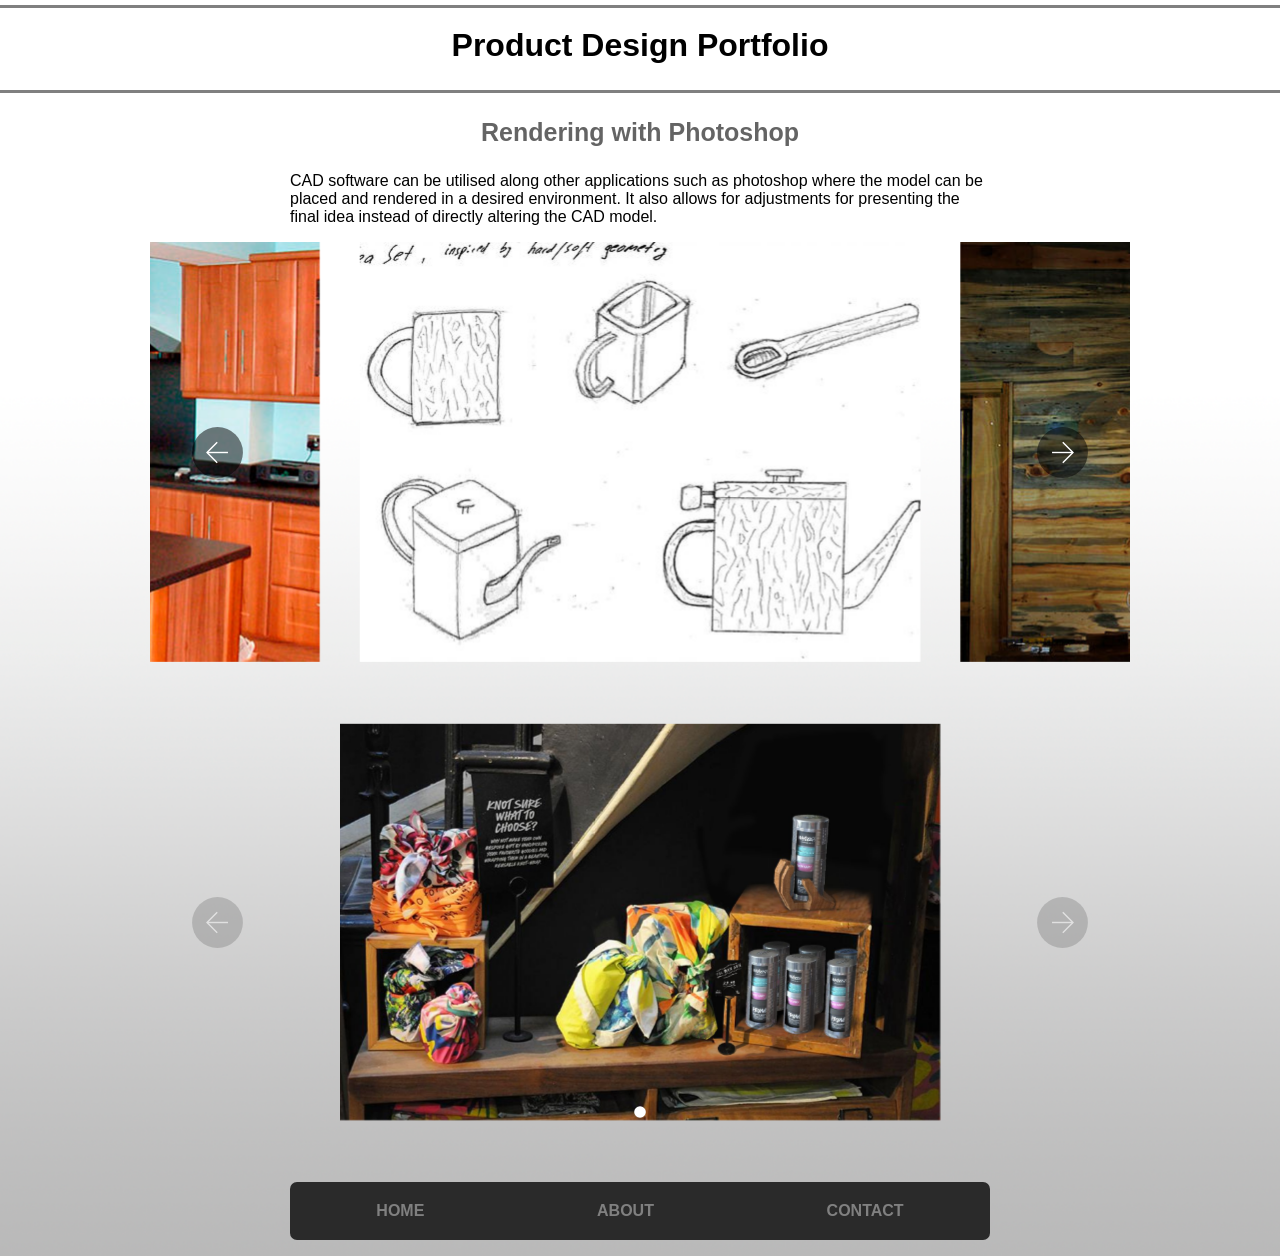
<file: work/renderPhotoshop.html>
<!DOCTYPE html>
<html lang="en">

<head>
  <!-- Global site tag (gtag.js) - Google Analytics -->
  <script async src="https://www.googletagmanager.com/gtag/js?id=UA-117194464-1"></script>
  <script>
    window.dataLayer = window.dataLayer || [];

    function gtag() {
      dataLayer.push(arguments);
    }
    gtag('js', new Date());

    gtag('config', 'UA-117194464-1');
  </script>


  <meta charset="UTF-8">
  <meta name="viewport" content="width=device-width, initial-scale=1.0">
  <meta http-equiv="X-UA-Compatible" content="ie=edge">

  <link rel="stylesheet" href="../css/style.css">

  <title>Computer Aided Design CAD Product Design</title>
  <script src="../js/jssor.slider-27.1.0.min.js" type="text/javascript"></script>
  <script>
    jssor_1_slider_init = function () {

      var jssor_1_options = {
        $AutoPlay: 0,
        $FillMode: 5,
        $SlideWidth: 600,
        $ArrowNavigatorOptions: {
          $Class: $JssorArrowNavigator$
        },
        $BulletNavigatorOptions: {
          $Class: $JssorBulletNavigator$
        }
      };

      var jssor_1_slider = new $JssorSlider$("jssor_1", jssor_1_options);

      /*#region responsive code begin*/

      var MAX_WIDTH = 980;

      function ScaleSlider() {
        var containerElement = jssor_1_slider.$Elmt.parentNode;
        var containerWidth = containerElement.clientWidth;

        if (containerWidth) {

          var expectedWidth = Math.min(MAX_WIDTH || containerWidth, containerWidth);

          jssor_1_slider.$ScaleWidth(expectedWidth);
        } else {
          window.setTimeout(ScaleSlider, 30);
        }
      }

      ScaleSlider();

      $Jssor$.$AddEvent(window, "load", ScaleSlider);
      $Jssor$.$AddEvent(window, "resize", ScaleSlider);
      $Jssor$.$AddEvent(window, "orientationchange", ScaleSlider);
      /*#endregion responsive code end*/
    };

    jssor_2_slider_init = function () {

      var jssor_2_options = {
        $AutoPlay: 0,
        $FillMode: 5,
        $SlideWidth: 600,
        $ArrowNavigatorOptions: {
          $Class: $JssorArrowNavigator$
        },
        $BulletNavigatorOptions: {
          $Class: $JssorBulletNavigator$
        }
      };

      var jssor_2_slider = new $JssorSlider$("jssor_2", jssor_2_options);

      /*#region responsive code begin*/

      var MAX_WIDTH = 980;

      function ScaleSlider() {
        var containerElement = jssor_2_slider.$Elmt.parentNode;
        var containerWidth = containerElement.clientWidth;

        if (containerWidth) {

          var expectedWidth = Math.min(MAX_WIDTH || containerWidth, containerWidth);

          jssor_2_slider.$ScaleWidth(expectedWidth);
        } else {
          window.setTimeout(ScaleSlider, 30);
        }
      }

      ScaleSlider();

      $Jssor$.$AddEvent(window, "load", ScaleSlider);
      $Jssor$.$AddEvent(window, "resize", ScaleSlider);
      $Jssor$.$AddEvent(window, "orientationchange", ScaleSlider);
      /*#endregion responsive code end*/
    };
  </script>
</head>

<body>
  <header>
    <h1>
      <a href="../index.html">Product Design Portfolio</a>
    </h1>
  </header>

  <div class="workPage">
    <div class="container">
      <h3>Rendering with Photoshop</h3>
      <p>CAD software can be utilised along other applications such as photoshop where the model can be placed and rendered
        in a desired environment. It also allows for adjustments for presenting the final idea instead of directly altering
        the CAD model.</p>
    </div>

    <div id="jssor_1" style="position:relative;margin:0 auto;top:0px;left:0px;width:980px;height:420px;overflow:hidden;visibility:hidden;">
      <!-- Loading Screen -->
      <div data-u="loading" class="jssorl-009-spin" style="position:absolute;top:0px;left:0px;width:100%;height:100%;text-align:center;background-color:rgba(0,0,0,0.7);">
        <img style="margin-top:-19px;position:relative;top:50%;width:38px;height:38px;" src="./img/spin.svg" />
      </div>
      <div data-u="slides" style="cursor:default;position:relative;top:0px;left:0px;width:980px;height:420px;overflow:hidden;">
        <div data-p="142.50">
          <img data-u="image" src="./renderPhotoshop/1.jpg" />
        </div>
        <div data-p="142.50">
          <img data-u="image" src="./renderPhotoshop/2.jpg" />
        </div>
        <div data-p="142.50">
          <img data-u="image" src="./renderPhotoshop/3.jpg" />
        </div>
        <div data-p="142.50">
          <img data-u="image" src="./renderPhotoshop/4.jpg" />
        </div>
        <div data-p="142.50">
          <img data-u="image" src="./renderPhotoshop/5.jpg" />
        </div>
        <div data-p="142.50">
          <img data-u="image" src="./renderPhotoshop/6.jpg" />
        </div>
        <div data-p="142.50">
          <img data-u="image" src="./renderPhotoshop/7.jpg" />
        </div>
      </div>
      <!-- Bullet Navigator -->
      <div data-u="navigator" class="jssorb051" style="position:absolute;bottom:12px;right:12px;" data-autocenter="1" data-scale="0.5"
        data-scale-bottom="0.75">
        <div data-u="prototype" class="i" style="width:16px;height:16px;">
          <svg viewbox="0 0 16000 16000" style="position:absolute;top:0;left:0;width:100%;height:100%;">
            <circle class="b" cx="8000" cy="8000" r="5800"></circle>
          </svg>
        </div>
      </div>
      <!-- Arrow Navigator -->
      <div data-u="arrowleft" class="jssora105" style="width:65px;height:65px;top:0px;left:35px;" data-autocenter="2" data-scale="0.75"
        data-scale-left="0.75">
        <svg viewbox="0 0 16000 16000" style="position:absolute;top:0;left:0;width:100%;height:100%;">
          <circle class="c" cx="8000" cy="8000" r="6260.9"></circle>
          <polyline class="a" points="7930.4,5495.7 5426.1,8000 7930.4,10504.3 "></polyline>
          <line class="a" x1="10573.9" y1="8000" x2="5426.1" y2="8000"></line>
        </svg>
      </div>
      <div data-u="arrowright" class="jssora105" style="width:65px;height:65px;top:0px;right:35px;" data-autocenter="2" data-scale="0.75"
        data-scale-right="0.75">
        <svg viewbox="0 0 16000 16000" style="position:absolute;top:0;left:0;width:100%;height:100%;">
          <circle class="c" cx="8000" cy="8000" r="6260.9"></circle>
          <polyline class="a" points="8069.6,5495.7 10573.9,8000 8069.6,10504.3 "></polyline>
          <line class="a" x1="5426.1" y1="8000" x2="10573.9" y2="8000"></line>
        </svg>
      </div>
    </div>
    <script type="text/javascript">
      jssor_1_slider_init();
    </script>

    <div id="jssor_2" style="position:relative;margin:0 auto;top:0px;left:0px;width:980px;height:420px;overflow:hidden;visibility:hidden;">
      <!-- Loading Screen -->
      <div data-u="loading" class="jssorl-009-spin" style="position:absolute;top:0px;left:0px;width:100%;height:100%;text-align:center;background-color:rgba(0,0,0,0.7);">
        <img style="margin-top:-19px;position:relative;top:50%;width:38px;height:38px;" src="./img/spin.svg" />
      </div>
      <div data-u="slides" style="cursor:default;position:relative;top:0px;left:0px;width:980px;height:420px;overflow:hidden;">
        <div data-p="142.50">
          <img data-u="image" src="./renderPhotoshop/mancan.jpg" />
        </div>
      </div>
      <!-- Bullet Navigator -->
      <div data-u="navigator" class="jssorb051" style="position:absolute;bottom:12px;right:12px;" data-autocenter="1" data-scale="0.5"
        data-scale-bottom="0.75">
        <div data-u="prototype" class="i" style="width:16px;height:16px;">
          <svg viewbox="0 0 16000 16000" style="position:absolute;top:0;left:0;width:100%;height:100%;">
            <circle class="b" cx="8000" cy="8000" r="5800"></circle>
          </svg>
        </div>
      </div>
      <!-- Arrow Navigator -->
      <div data-u="arrowleft" class="jssora105" style="width:65px;height:65px;top:0px;left:35px;" data-autocenter="2" data-scale="0.75"
        data-scale-left="0.75">
        <svg viewbox="0 0 16000 16000" style="position:absolute;top:0;left:0;width:100%;height:100%;">
          <circle class="c" cx="8000" cy="8000" r="6260.9"></circle>
          <polyline class="a" points="7930.4,5495.7 5426.1,8000 7930.4,10504.3 "></polyline>
          <line class="a" x1="10573.9" y1="8000" x2="5426.1" y2="8000"></line>
        </svg>
      </div>
      <div data-u="arrowright" class="jssora105" style="width:65px;height:65px;top:0px;right:35px;" data-autocenter="2" data-scale="0.75"
        data-scale-right="0.75">
        <svg viewbox="0 0 16000 16000" style="position:absolute;top:0;left:0;width:100%;height:100%;">
          <circle class="c" cx="8000" cy="8000" r="6260.9"></circle>
          <polyline class="a" points="8069.6,5495.7 10573.9,8000 8069.6,10504.3 "></polyline>
          <line class="a" x1="5426.1" y1="8000" x2="10573.9" y2="8000"></line>
        </svg>
      </div>
    </div>
    <script type="text/javascript">
      jssor_2_slider_init();
    </script>

    <div class="container">
      <nav class="workMarginTop">
        <ul>
          <li class="dropDown">
            <a href="../index.html">HOME</a>
            <ul class="">
              <a href="./drawToReality.html">
                <li>Drawing to Reality</li>
              </a>
              <a href="./designDevelopment.html">
                <li>Design Development</li>
              </a>
              <a href="./materialsAndRendering.html">
                <li>Materials & Rendering</li>
              </a>
              <a href="./renderPhotoshop.html">
                <li>Rendering with Photoshop</li>
              </a>
              <a href="./3dPrinting.html">
                <li>3D Printing</li>
              </a>
              <a href="./cadCnc.html">
                <li>CAD for CNC & Manufacture</li>
              </a>
              <a href="./assembly.html">
                <li>Assemblies & Fits</li>
              </a>
              <a href="./tolerance.html">
                <li>Tolerances</li>
              </a>
            </ul>
          </li>
          <li>
            <a href="../about.html">ABOUT</a>
          </li>
          <li>
            <a href="../contact.html">CONTACT</a>
          </li>
        </ul>
      </nav>
    </div>
  </div>

  <!-- <script src="./script.js"></script> -->
</body>

</html>
</file>
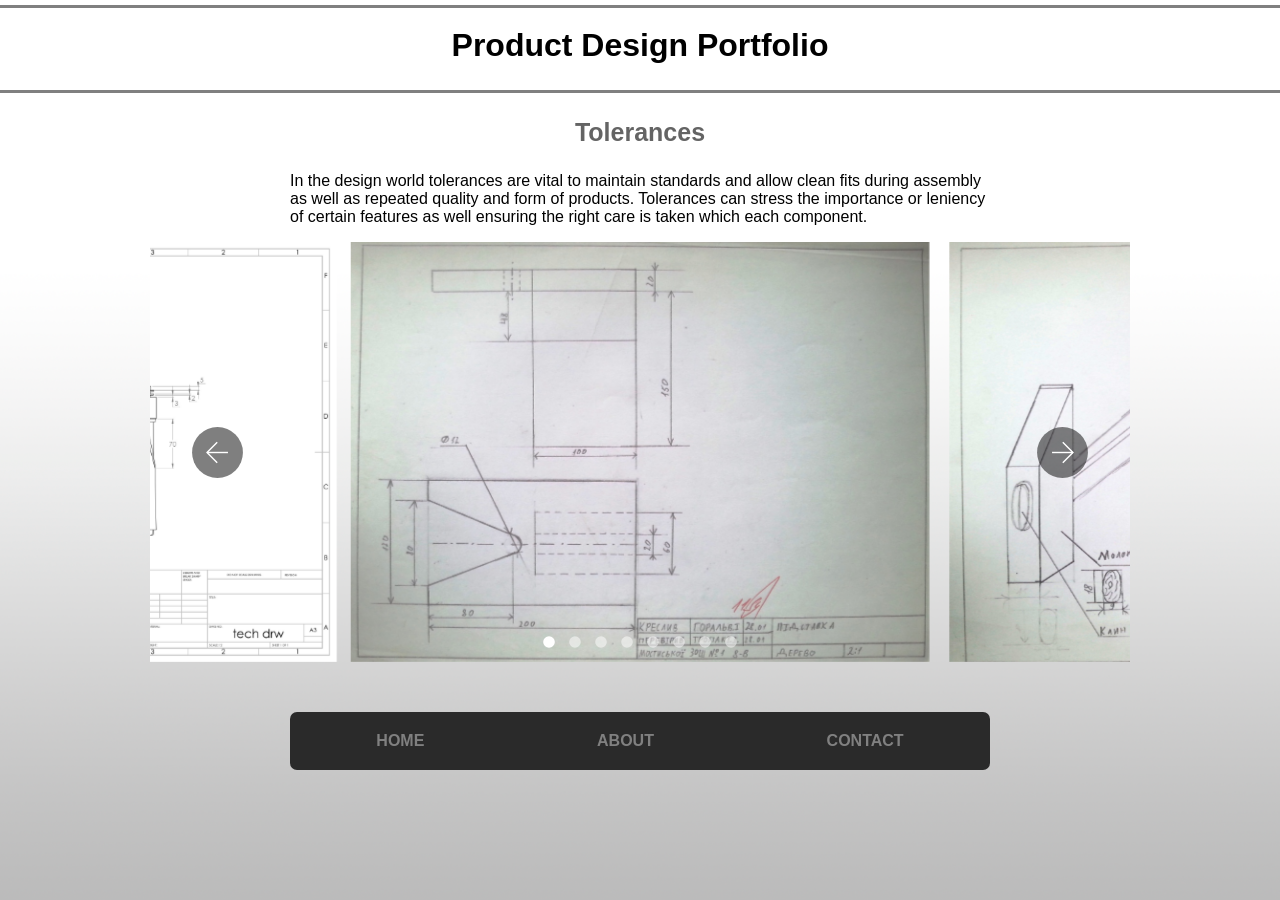
<file: work/tolerance.html>
<!DOCTYPE html>
<html lang="en">

<head>
  <!-- Global site tag (gtag.js) - Google Analytics -->
  <script async src="https://www.googletagmanager.com/gtag/js?id=UA-117194464-1"></script>
  <script>
    window.dataLayer = window.dataLayer || [];

    function gtag() {
      dataLayer.push(arguments);
    }
    gtag('js', new Date());

    gtag('config', 'UA-117194464-1');
  </script>


  <meta charset="UTF-8">
  <meta name="viewport" content="width=device-width, initial-scale=1.0">
  <meta http-equiv="X-UA-Compatible" content="ie=edge">

  <link rel="stylesheet" href="../css/style.css">

  <title>Computer Aided Design CAD Product Design</title>
  <script src="../js/jssor.slider-27.1.0.min.js" type="text/javascript"></script>
  <script>
    jssor_1_slider_init = function () {

      var jssor_1_options = {
        $AutoPlay: 0,
        $FillMode: 5,
        $SlideWidth: 600,
        $ArrowNavigatorOptions: {
          $Class: $JssorArrowNavigator$
        },
        $BulletNavigatorOptions: {
          $Class: $JssorBulletNavigator$
        }
      };

      var jssor_1_slider = new $JssorSlider$("jssor_1", jssor_1_options);

      /*#region responsive code begin*/

      var MAX_WIDTH = 980;

      function ScaleSlider() {
        var containerElement = jssor_1_slider.$Elmt.parentNode;
        var containerWidth = containerElement.clientWidth;

        if (containerWidth) {

          var expectedWidth = Math.min(MAX_WIDTH || containerWidth, containerWidth);

          jssor_1_slider.$ScaleWidth(expectedWidth);
        } else {
          window.setTimeout(ScaleSlider, 30);
        }
      }

      ScaleSlider();

      $Jssor$.$AddEvent(window, "load", ScaleSlider);
      $Jssor$.$AddEvent(window, "resize", ScaleSlider);
      $Jssor$.$AddEvent(window, "orientationchange", ScaleSlider);
      /*#endregion responsive code end*/
    };
  </script>
</head>

<body>
  <header>
    <h1>
      <a href="../index.html">Product Design Portfolio</a>
    </h1>
  </header>

  <div class="workPage">
    <div class="container">
      <h3>Tolerances</h3>
      <p>In the design world tolerances are vital to maintain standards and allow clean fits during assembly as well as repeated
        quality and form of products. Tolerances can stress the importance or leniency of certain features as well ensuring
        the right care is taken which each component.</p>
    </div>




    <div id="jssor_1" style="position:relative;margin:0 auto;top:0px;left:0px;width:980px;height:420px;overflow:hidden;visibility:hidden;">
      <!-- Loading Screen -->
      <div data-u="loading" class="jssorl-009-spin" style="position:absolute;top:0px;left:0px;width:100%;height:100%;text-align:center;background-color:rgba(0,0,0,0.7);">
        <img style="margin-top:-19px;position:relative;top:50%;width:38px;height:38px;" src="./img/spin.svg" />
      </div>
      <div data-u="slides" style="cursor:default;position:relative;top:0px;left:0px;width:980px;height:420px;overflow:hidden;">
        <div data-p="142.50">
          <img data-u="image" src="./tolerance/1.jpg" />
        </div>
        <div data-p="142.50">
          <img data-u="image" src="./tolerance/2.jpg" />
        </div>
        <div data-p="142.50">
          <img data-u="image" src="./tolerance/3.jpg" />
        </div>
        <div data-p="142.50">
          <img data-u="image" src="./tolerance/4.jpg" />
        </div>
        <div data-p="142.50">
          <img data-u="image" src="./tolerance/5.jpg" />
        </div>
        <div data-p="142.50">
          <img data-u="image" src="./tolerance/6.jpg" />
        </div>
        <div data-p="142.50">
          <img data-u="image" src="./tolerance/7.jpg" />
        </div>
        <div data-p="142.50">
          <img data-u="image" src="./tolerance/8.jpg" />
        </div>
      </div>
      <!-- Bullet Navigator -->
      <div data-u="navigator" class="jssorb051" style="position:absolute;bottom:12px;right:12px;" data-autocenter="1" data-scale="0.5"
        data-scale-bottom="0.75">
        <div data-u="prototype" class="i" style="width:16px;height:16px;">
          <svg viewbox="0 0 16000 16000" style="position:absolute;top:0;left:0;width:100%;height:100%;">
            <circle class="b" cx="8000" cy="8000" r="5800"></circle>
          </svg>
        </div>
      </div>
      <!-- Arrow Navigator -->
      <div data-u="arrowleft" class="jssora105" style="width:65px;height:65px;top:0px;left:35px;" data-autocenter="2" data-scale="0.75"
        data-scale-left="0.75">
        <svg viewbox="0 0 16000 16000" style="position:absolute;top:0;left:0;width:100%;height:100%;">
          <circle class="c" cx="8000" cy="8000" r="6260.9"></circle>
          <polyline class="a" points="7930.4,5495.7 5426.1,8000 7930.4,10504.3 "></polyline>
          <line class="a" x1="10573.9" y1="8000" x2="5426.1" y2="8000"></line>
        </svg>
      </div>
      <div data-u="arrowright" class="jssora105" style="width:65px;height:65px;top:0px;right:35px;" data-autocenter="2" data-scale="0.75"
        data-scale-right="0.75">
        <svg viewbox="0 0 16000 16000" style="position:absolute;top:0;left:0;width:100%;height:100%;">
          <circle class="c" cx="8000" cy="8000" r="6260.9"></circle>
          <polyline class="a" points="8069.6,5495.7 10573.9,8000 8069.6,10504.3 "></polyline>
          <line class="a" x1="5426.1" y1="8000" x2="10573.9" y2="8000"></line>
        </svg>
      </div>
    </div>
    <script type="text/javascript">
      jssor_1_slider_init();
    </script>
    <div class="container">
      <nav class="workMarginTop">
        <ul>
          <li class="dropDown">
            <a href="../index.html">HOME</a>
            <ul class="">
              <a href="./drawToReality.html">
                <li>Drawing to Reality</li>
              </a>
              <a href="./designDevelopment.html">
                <li>Design Development</li>
              </a>
              <a href="./materialsAndRendering.html">
                <li>Materials & Rendering</li>
              </a>
              <a href="./renderPhotoshop.html">
                <li>Rendering with Photoshop</li>
              </a>
              <a href="./3dPrinting.html">
                <li>3D Printing</li>
              </a>
              <a href="./cadCnc.html">
                <li>CAD for CNC & Manufacture</li>
              </a>
              <a href="./assembly.html">
                <li>Assemblies & Fits</li>
              </a>
              <a href="./tolerance.html">
                <li>Tolerances</li>
              </a>
            </ul>
          </li>
          <li>
            <a href="../about.html">ABOUT</a>
          </li>
          <li>
            <a href="../contact.html">CONTACT</a>
          </li>
        </ul>
      </nav>
    </div>
  </div>

  <!-- <script src="./script.js"></script> -->
</body>

</html>
</file>
<file: css/style.css>
html,
body {
  min-height: 100%; }

body {
  margin: 0;
  font-family: 'Segoe UI', Tahoma, Geneva, Verdana, sans-serif;
  background: url("../img/bg.png");
  background-repeat: no-repeat;
  background-position: center;
  background-size: cover; }

header {
  margin: 5px 0 5px 0; }
  header h1 {
    margin: 0;
    text-align: center;
    min-height: 82px;
    line-height: 75px;
    border-top: 3px solid grey;
    border-bottom: 3px solid grey; }
    header h1 a {
      color: #000;
      text-decoration: none; }

main {
  max-width: 1500px;
  margin: auto;
  display: flex; }
  main .me {
    flex-shrink: 0;
    color: #dddddd;
    width: 273px;
    height: 561px;
    background: #282828;
    overflow: hidden;
    border-radius: 7px; }
    main .me h3 {
      text-align: center;
      font-weight: 600; }
      main .me h3 span {
        color: #808080; }
    main .me img {
      display: block;
      margin: 0 auto;
      margin-bottom: 50px; }
    main .me p {
      padding: 0 10px;
      text-align: center;
      font-size: 16px;
      margin-bottom: 30px; }
      main .me p span {
        text-decoration: underline; }
  main .work {
    flex-grow: 1;
    padding: 0 30px; }
    main .work .items {
      display: flex;
      flex-wrap: wrap;
      justify-content: center; }
      main .work .items .workItem {
        height: 190px;
        margin: 20px;
        border-radius: 8px;
        overflow: hidden;
        box-shadow: rgba(0, 0, 0, 0.5) -4px 8px 30px 3px; }
        main .work .items .workItem a {
          color: black; }
        main .work .items .workItem .workImg {
          position: relative; }
          main .work .items .workItem .workImg:hover .workHidden {
            height: 190px;
            visibility: unset;
            color: white;
            transition: 0.6s;
            background: rgba(0, 0, 0, 0.514);
            top: 0;
            left: 0;
            right: 0;
            left: 0;
            opacity: 1; }
          main .work .items .workItem .workImg .workHidden {
            position: absolute;
            opacity: 0;
            width: 181px;
            height: 190px;
            font-size: 26px;
            font-weight: 700;
            text-align: center;
            text-shadow: 1px 1px 6px black;
            overflow: hidden;
            display: flex;
            align-items: center;
            justify-content: center;
            transition: 0.3s; }
            main .work .items .workItem .workImg .workHidden p {
              margin: 0; }
            main .work .items .workItem .workImg .workHidden img {
              width: 181px; }
  main .files {
    flex-shrink: 0;
    width: 210px; }
    main .files h2 {
      font-size: 18px;
      text-align: center;
      text-decoration: underline;
      margin-bottom: 0px; }
    main .files .filesList .btnCenter {
      margin-top: 20px;
      text-align: center;
      margin-bottom: 15px; }
      main .files .filesList .btnCenter .btnCoinBox {
        color: white;
        background: #2a2a2a;
        text-decoration: none;
        padding: 10px;
        transition: 0.3s; }
        main .files .filesList .btnCenter .btnCoinBox:hover {
          background: #7e7e7e; }
    main .files .filesList .items {
      padding-top: 7px; }
      main .files .filesList .items:hover {
        background: rgba(0, 0, 0, 0.05);
        transition: 0.5s; }
      main .files .filesList .items a {
        text-decoration: none;
        color: #242222; }
        main .files .filesList .items a:hover {
          color: #5a5454; }
        main .files .filesList .items a img {
          display: block;
          margin: auto; }
        main .files .filesList .items a p {
          margin: 0;
          text-align: center; }

nav {
  margin-top: 39px; }
  nav ul {
    display: flex;
    padding: 0; }
    nav ul a {
      text-decoration: none;
      color: unset; }
    nav ul li {
      background: #2a2a2a;
      padding: 20px 0;
      color: #808080;
      font-weight: 600;
      text-align: center;
      flex-grow: 1;
      list-style-type: none;
      transition: 0.4s;
      position: relative; }
      nav ul li:hover {
        transition: 0.4s;
        color: #d8d8d8; }
      nav ul li:first-child {
        border-top-left-radius: 7px;
        border-bottom-left-radius: 7px; }
      nav ul li:last-child {
        border-top-right-radius: 7px;
        border-bottom-right-radius: 7px; }
      nav ul li ul {
        position: absolute;
        width: 100%;
        flex-direction: column;
        padding: 0;
        bottom: 60px;
        padding-bottom: 10px; }
        nav ul li ul li {
          padding: 5px; }
          nav ul li ul li:first-child {
            border-top-left-radius: unset;
            border-bottom-left-radius: unset; }
          nav ul li ul li:last-child {
            border-top-right-radius: unset;
            border-bottom-right-radius: unset; }
      nav ul li .toBottom {
        padding-top: 10px;
        bottom: unset;
        top: 60px;
        z-index: 2; }
    nav ul .dropDown {
      overflow: hidden; }
      nav ul .dropDown:hover {
        overflow: unset; }

.workMarginTop {
  margin-top: 10px; }

.container {
  max-width: 700px;
  margin: auto; }

.toRight {
  left: -195px; }

.toLeft {
  left: 195px; }

.toUp {
  top: 195px; }

.toDown {
  top: -195px; }

.heightFix {
  height: 190px; }

.workPage .container {
  max-width: 700px;
  margin: auto; }
.workPage h3 {
  text-align: center;
  font-weight: 600;
  font-size: 25px;
  color: #646464; }

@media only screen and (max-width: 1010px) {
  main {
    display: block; }
    main .me {
      display: inline-block;
      width: 30%;
      vertical-align: top; }
      main .me h3 {
        font-size: 27px; }
    main .work {
      display: inline-block;
      width: 68%;
      padding: 0; }
    main .files {
      display: block;
      margin: auto; }
    main nav {
      position: relative;
      right: 20%; } }
@media only screen and (max-width: 750px) {
  .about {
    flex-direction: column; }
    .about .picture img {
      display: block;
      margin: auto; }
    .about .text h2 {
      text-align: center; } }
@media only screen and (max-width: 675px) {
  main .me {
    display: block;
    width: unset;
    height: 360px;
    text-align: center; }
    main .me h3 {
      margin-right: 20px; }
    main .me h3,
    main .me img {
      display: inline-block;
      vertical-align: middle; }
    main .me img {
      margin-bottom: 10px;
      height: 180px; }
  main .work {
    display: block;
    padding: 0;
    margin: auto;
    width: unset; }
  main .files {
    display: block;
    margin: auto; }
  main nav {
    position: unset; } }
.container {
  max-width: 980px;
  margin: auto; }

.about {
  color: #4e4e4e;
  display: flex; }
  .about .picture {
    position: relative;
    overflow: auto;
    width: 400px;
    height: 268px;
    margin: auto; }
    .about .picture img {
      width: 400px; }
    .about .picture img {
      position: absolute;
      transition: opacity .5s ease-in; }
    .about .picture img + img {
      opacity: 0; }
  .about .text {
    margin-left: 20px; }
    .about .text h2 {
      margin-top: 10px;
      margin-bottom: 10px; }
    .about .text p {
      line-height: 25px; }

.contact {
  display: flex; }
  .contact h2 {
    margin-bottom: 60px; }
  .contact .text {
    margin-top: 135px;
    margin-left: 50px; }
    .contact .text a {
      text-decoration: none;
      color: white;
      background: #0e1304;
      padding: 10px 20px;
      font-size: 18px; }
      .contact .text a:hover {
        background: #555553; }

.tr {
  height: 20px;
  visibility: hidden;
  position: relative;
  bottom: 250px; }

/*jssor slider loading skin spin css*/
.jssorl-009-spin img {
  animation-name: jssorl-009-spin;
  animation-duration: 1.6s;
  animation-iteration-count: infinite;
  animation-timing-function: linear; }

@keyframes jssorl-009-spin {
  from {
    transform: rotate(0deg); }
  to {
    transform: rotate(360deg); } }
/*jssor slider bullet skin 051 css*/
.jssorb051 .i {
  position: absolute;
  cursor: pointer; }

.jssorb051 .i .b {
  fill: #fff;
  fill-opacity: 0.5; }

.jssorb051 .i:hover .b {
  fill-opacity: .7; }

.jssorb051 .iav .b {
  fill-opacity: 1; }

.jssorb051 .i.idn {
  opacity: .3; }

/*jssor slider arrow skin 105 css*/
.jssora105 {
  display: block;
  position: absolute;
  cursor: pointer; }

.jssora105 .c {
  fill: #000;
  opacity: .5; }

.jssora105 .a {
  fill: none;
  stroke: #fff;
  stroke-width: 350;
  stroke-miterlimit: 10; }

.jssora105:hover .c {
  opacity: .5; }

.jssora105:hover .a {
  opacity: .8; }

.jssora105.jssora105dn .c {
  opacity: .2; }

.jssora105.jssora105dn .a {
  opacity: 1; }

.jssora105.jssora105ds {
  opacity: .3;
  pointer-events: none; }

#jssor_1,
#jssor_2,
#jssor_3 {
  margin-bottom: 50px !important; }

/*# sourceMappingURL=style.css.map */
</file>
